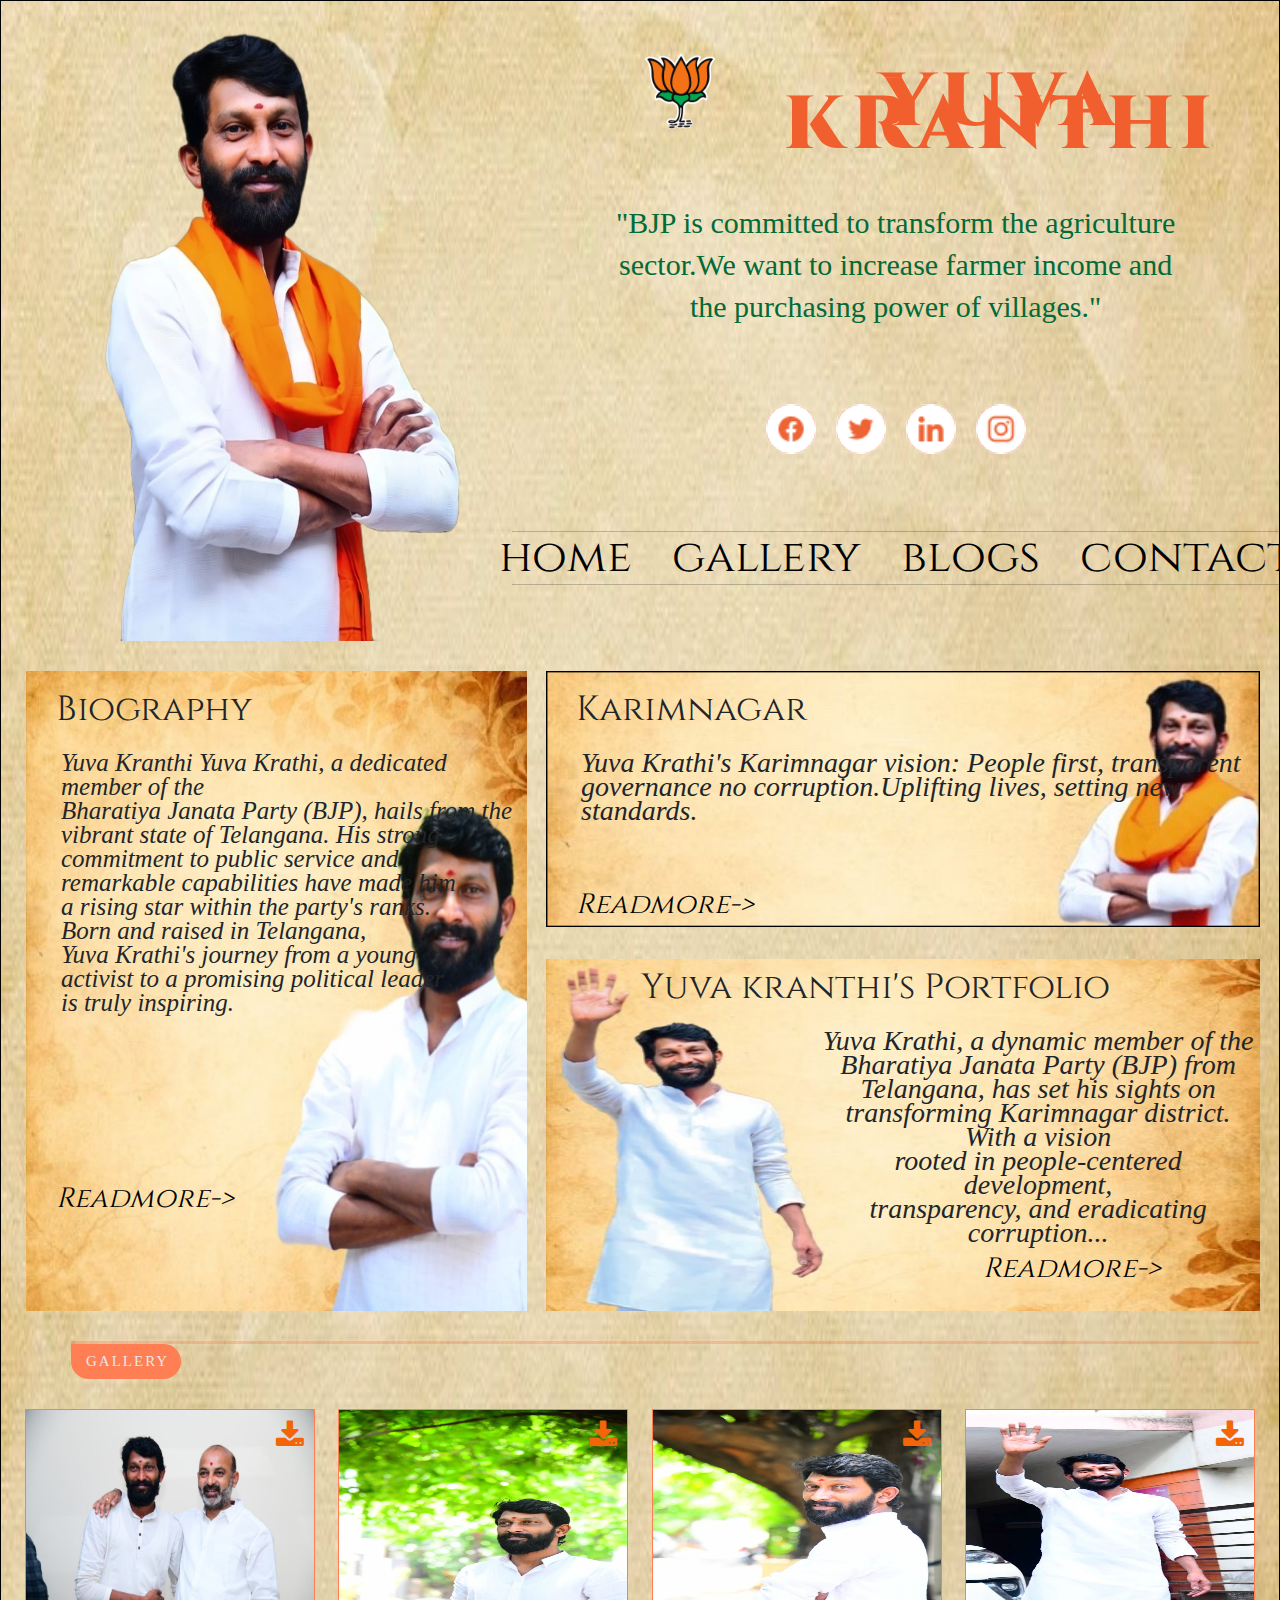
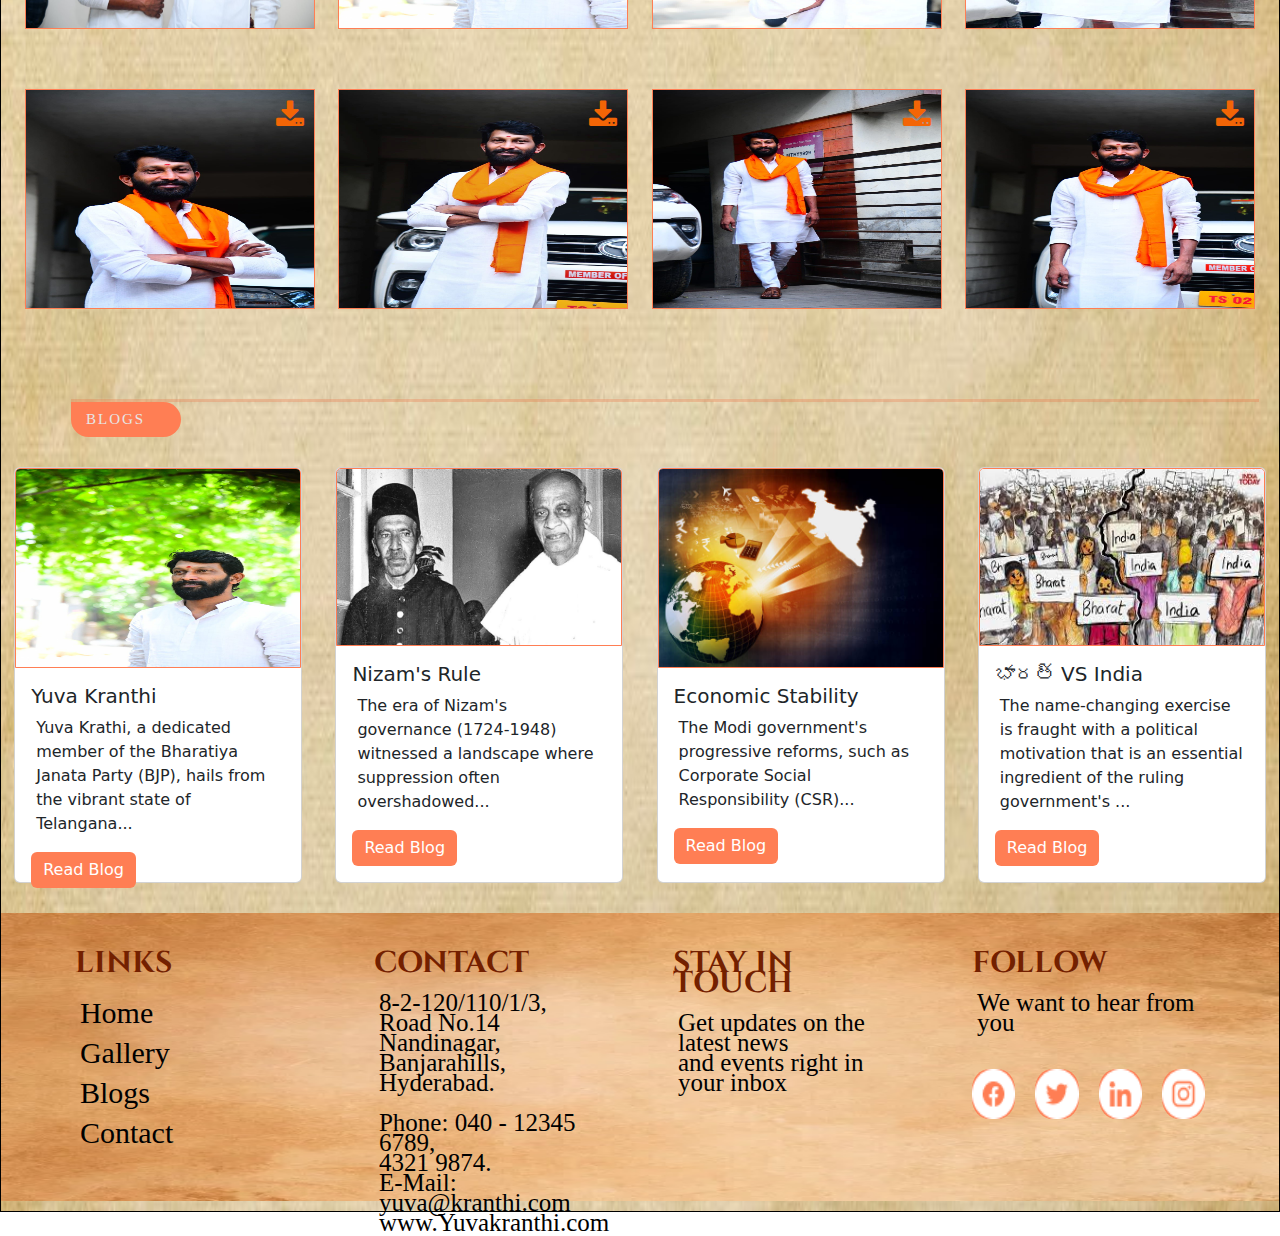
<file: index.html>
<!DOCTYPE html>
<html lang="en">
<head>
    <meta charset="UTF-8">
    <meta name="viewport" content="width=device-width, initial-scale=1.0">
    <title>YUVA KRANTHI</title>
    <link rel="stylesheet" href="./style.css">
    <!-- google fonts -->
    <link rel="preconnect" href="https://fonts.googleapis.com">
    <link rel="preconnect" href="https://fonts.gstatic.com" crossorigin>
    <link href="https://fonts.googleapis.com/css2?family=Cinzel&display=swap" rel="stylesheet">
    <link rel="preconnect" href="https://fonts.googleapis.com">
    <link rel="preconnect" href="https://fonts.gstatic.com" crossorigin>
    <link href="https://fonts.googleapis.com/css2?family=Cinzel&display=swap" rel="stylesheet">
    <!-- bootstrap cdn -->
   <link rel="stylesheet" href="https://cdn.jsdelivr.net/npm/bootstrap@5.3.1/dist/css/bootstrap.min.css">
    <script src="https://cdn.jsdelivr.net/npm/@popperjs/core@2.11.8/dist/umd/popper.min.js" integrity="sha384-I7E8VVD/ismYTF4hNIPjVp/Zjvgyol6VFvRkX/vR+Vc4jQkC+hVqc2pM8ODewa9r" crossorigin="anonymous"></script>
    <script src="https://cdn.jsdelivr.net/npm/bootstrap@5.3.1/dist/js/bootstrap.min.js" integrity="sha384-Rx+T1VzGupg4BHQYs2gCW9It+akI2MM/mndMCy36UVfodzcJcF0GGLxZIzObiEfa" crossorigin="anonymous"></script>
   <!-- font awesome -->
   <link rel="stylesheet" href="https://cdnjs.cloudflare.com/ajax/libs/font-awesome/4.7.0/css/font-awesome.min.css">
   <!-- head icon -->
   <link rel = "icon" href = "./images/BJP-logo 1.png"  type = "image/x-icon">
</head>
<body>
<div class="home">
        <div class="home-main-head">
            <div class="main-sub-head-1">
                  <img src="./images/bigraphy-side-image.png" alt="home-image">
            </div>
            <div class="main-sub-head-2">
                    <div class="header-main-home">
                        <a href="./index.html"><img class="bjp-logo-home" src="./images/BJP-logo 1.png"></a>
                        <p>YUVA KRANTHI</p> 
                    </div>
                    <p class="bjp-main-quote">"BJP is committed to transform the agriculture<br> sector.We want to increase farmer income and<br> the purchasing power of villages."</p>
               
                    <div class="home-header-socialmedialinks">
                        <a href="https://www.facebook.com/YuvaKranthiBJP?mibextid=ZbWKwL"><img src="./images/facebook-logo.png" alt="facebook"></a>
                        <a href="https://x.com/yuvakraanthi?t=T9RgY_i1-kFITys7c2lNzg&s=08"><img src="./images/twitter-logo.png" alt="twitter"></a>
                        <a href=""><img src="./images/linkedinlogo.png" alt="Linkedin"></a>
                        <a href="https://instagram.com/yuva_kranthi?igshid=MWZjMTM2ODFkZg=="><img src="./images/instgram-logo.png" alt="instagram"></a>
                        
                    </div>
                    <div class="home-links">
                        <hr>
                        <div class="home-links-con">
                            <a href="./index.html">home</a>
                            <!-- <a href="./Biography.html">Biography</a> -->
                            <a href="./gallery.html">gallery</a>
                            <a href="./blogs.html">blogs</a>
                            <!-- <a href="./karimnagar.html">karimnagar</a> -->
                            <!-- <a href="./portifolio.html">portifolio</a> -->
                            <a href="./contact.html">contact</a>
                        </div>
                        <hr>
                    </div>
                   
            </div>
        </div>
        <div class="side-pages">
            <div class="side-page-1">
                
                   <img src="./images/Home-biography-bg.png" alt="home-biography">
                   <h3>Biography</h3>
                   <p class="side-image-page-1">Yuva Kranthi Yuva Krathi, a dedicated member of the<br> Bharatiya Janata Party (BJP), hails from the<br> vibrant state of Telangana. His strong<br> commitment to public service and <br>remarkable capabilities have made him<br>
                    a rising star within the party's ranks.<br>
                    Born and raised in Telangana,<br>
                    Yuva Krathi's journey from a young <br>
                   activist to a promising political leader <br>
                   is truly inspiring.</p>
                   <a href="./Biography.html">Readmore-></a>
            </div>
            <div class="side-page-2">
                <div class="side-page-2-1">
                    <img src="./images/Home-Karimnagar-bg.png">
                    <h3>Karimnagar</h3>
                    <p>Yuva Krathi's Karimnagar vision: People first, transparent <br>governance no corruption.Uplifting lives, setting new standards.</p>
                    <a href="./karimnagar.html">Readmore-></a>
                </div>
                <div class="side-page-2-2">
                     <img src="./images/home-portfolio-bg.png">
                     <h3>Yuva kranthi's Portfolio</h3>
                    <p>Yuva Krathi, a dynamic member of the Bharatiya Janata Party (BJP) from Telangana, has set his sights on transforming Karimnagar district. With a vision <br>rooted in people-centered development, <br>transparency, and eradicating corruption...</p>
                    <a href="./portifolio.html">Readmore-></a>
                </div>
            </div>
        </div>
        <hr class="hrline">
        <div class="box">
         <p class="box-content">GALLERY</p>
        </div>
<div class="gallery-imgs">
    
    <div class="gallery-sub-imgs">
        <img src="./images/new-gallery-1.jpeg" alt="gallery-pics">
        <a href="./images/new-gallery-1.jpeg" download>
          <i class="fa fa-download" style="font-size:30px ; color: #f36506;"></i>
          </a>
    </div>
    <div class="gallery-sub-imgs">
        <img src="./images/new-gallery-2.jpeg" alt="gallery-pics">
        <a href="./images/new-gallery-2.jpeg" download>
          <i class="fa fa-download" style="font-size:30px ; color: #f36506;"></i>
          </a>
    </div>
    <div class="gallery-sub-imgs">
        <img src="./images/new-gallery-3.jpeg" alt="gallery-pics">
        <a href="./images/new-gallery-3.jpeg" download>
          <i class="fa fa-download" style="font-size:30px ; color: #f36506;"></i>
          </a>
    </div>
    <div class="gallery-sub-imgs">
        <img src="./images/new-gallery-4.jpeg" alt="gallery-pics">
        <a href="./images/new-gallery-4.jpeg" download>
          <i class="fa fa-download" style="font-size:30px ; color: #f36506;"></i>
          </a>
    </div>
    <div class="gallery-sub-imgs">
        <img src="./images/new-gallery-5.jpeg" alt="gallery-pics">
        <a href="./images/new-gallery-5.jpeg" download>
          <i class="fa fa-download" style="font-size:30px ; color: #f36506;"></i>
          </a>
    </div>
    <div class="gallery-sub-imgs">
        <img src="./images/new-gallery-6.jpeg" alt="gallery-pics">
        <a href="./images/new-gallery-6.jpeg" download>
          <i class="fa fa-download" style="font-size:30px ; color: #f36506;"></i>
          </a>
    </div>
    <div class="gallery-sub-imgs">
        <img src="./images/new-gallery-7.jpeg" alt="gallery-pics">
        <a href="./images/new-gallery-7.jpeg" download>
          <i class="fa fa-download" style="font-size:30px ; color: #f36506;"></i>
          </a>
    </div>
    <div class="gallery-sub-imgs">
        <img src="./images/new-gallery-8.jpeg" alt="gallery-pics" width="100%" height="100%">
        <a href="./images/new-gallery-8.jpeg" download>
          <i class="fa fa-download" style="font-size:30px ; color: #f36506;"></i>
          </a>
    </div>
</div>
        <!-- blogs -->
        <hr class="hrline">
        <div class="box">
         <p class="box-content">BLOGS</p>
        </div>
      <div class="home-blogs">
          <div class="card" style="width: 18rem; height: 26rem;">
            <img class="card-img-top" src="./images/new-gallery-2.jpeg" alt="Yuva kranthi ">
            <div class="card-body">
              <h5 class="card-title">Yuva Kranthi</h5>
              <p class="card-text">Yuva Krathi, a dedicated member of the Bharatiya Janata Party (BJP), hails from the vibrant state of Telangana...</p>
              <a href="./Biography.html" class="btn btn-primary" style="background-color: #FF7E54; border: none;">Read Blog</a>
            </div>
          </div>
          <!-- blog2 -->
          <div class="card" style="width: 18rem; height: 26rem;">
            <img class="card-img-top" src="./images/nizam's-rule.jpg" alt="Yuva kranthi ">
            <div class="card-body">
              <h5 class="card-title">Nizam's Rule</h5>
              <p class="card-text">The era of Nizam's governance (1724-1948) witnessed a landscape where suppression often overshadowed...</p>
              <a href="./nizamrule.html" class="btn btn-primary" style="background-color: #FF7E54; border: none;">Read Blog</a>
            </div>
          </div>
          <!-- blog-3 -->
          <div class="card" style="width: 18rem; height: 26rem;">
            <img class="card-img-top" src="./images/economy-3.jpg" alt="Yuva kranthi ">
            <div class="card-body">
              <h5 class="card-title"> Economic Stability</h5>
              <p class="card-text">The Modi government's progressive reforms, such as Corporate Social Responsibility (CSR)...</p>
              <a href="./economy.html" class="btn btn-primary" style="background-color: #FF7E54; border: none;">Read Blog</a>
            </div>
          </div>
          <!-- blog-4 -->
          <div class="card" style="width: 18rem; height: 26rem;">
            <img class="card-img-top" src="./images/bhatath-vs-india.jpg" alt="Yuva kranthi ">
            <div class="card-body">
              <h5 class="card-title">భారత్ VS India</h5>
              <p class="card-text">The name-changing exercise is fraught with a political motivation that is an essential ingredient of the ruling government's ...</p>
              <a href="./india-bharat.html" class="btn btn-primary" style="background-color: #FF7E54; border: none;">Read Blog</a>
            </div>
          </div>
      </div>
</div>
     <div class="footer">
         <div class="footer-main">
             <div class="footer-sub">
                 <h4>LINKS</h4>
                 <P class="footer-sub-1">
                    <a href="./index.html">Home</a>
                    <a href="./gallery.html">Gallery</a>
                    <a href="./blogs.html">Blogs</a>
                    <a href="./contact.html">Contact</a>
                 </P>
             </div>
             <div class="footer-sub">
                <h4>CONTACT</h4>
                <p>
                    8-2-120/110/1/3, Road No.14
                    Nandinagar, Banjarahills,
                    Hyderabad.
                    <br>
                    <br>
                    Phone: 040 - 12345 6789,<br> 4321 9874.<br>
                    E-Mail: yuva@kranthi.com<br>
                    www.Yuvakranthi.com

                </p>
             </div>
             <div class="footer-sub">
                <h4>STAY IN TOUCH</h4>
                <p>
                    Get updates on the latest news <br>and
                    events right in your inbox
                </p>
             </div>
             <div class="footer-sub">
                <h4>FOLLOW</h4>
                <p>We want to hear from you</p>
                <div class="footer-links">
                    <a href="https://www.facebook.com/YuvaKranthiBJP?mibextid=ZbWKwL"><img src="./images/facebook-logo.png" alt="facebook"></a>
                    <a href="https://x.com/yuvakraanthi?t=T9RgY_i1-kFITys7c2lNzg&s=08"><img src="./images/twitter-logo.png" alt="twitter"></a>
                    <a href="https://youtube.com/@yuvakranthi2234?si=_4qGgSmSfcS4WWsf"><img src="./images/linkedinlogo.png" alt="Linkedin"></a>
                    <a href="https://instagram.com/yuva_kranthi?igshid=MWZjMTM2ODFkZg=="><img src="./images/instgram-logo.png" alt="instagram"></a>
                    
                </div>
             </div>
         </div>
     </div>
  <script>
    document.addEventListener("DOMContentLoaded", function () {
    setTimeout(function () {
        var preloader = document.querySelector(".preloader");
        var content = document.querySelector(".content");

        preloader.style.display = "none";
        content.style.display = "block";
    }, 3000); // 3000 milliseconds (3 seconds) timeout
});
  </script>
</body>
</html>
</file>
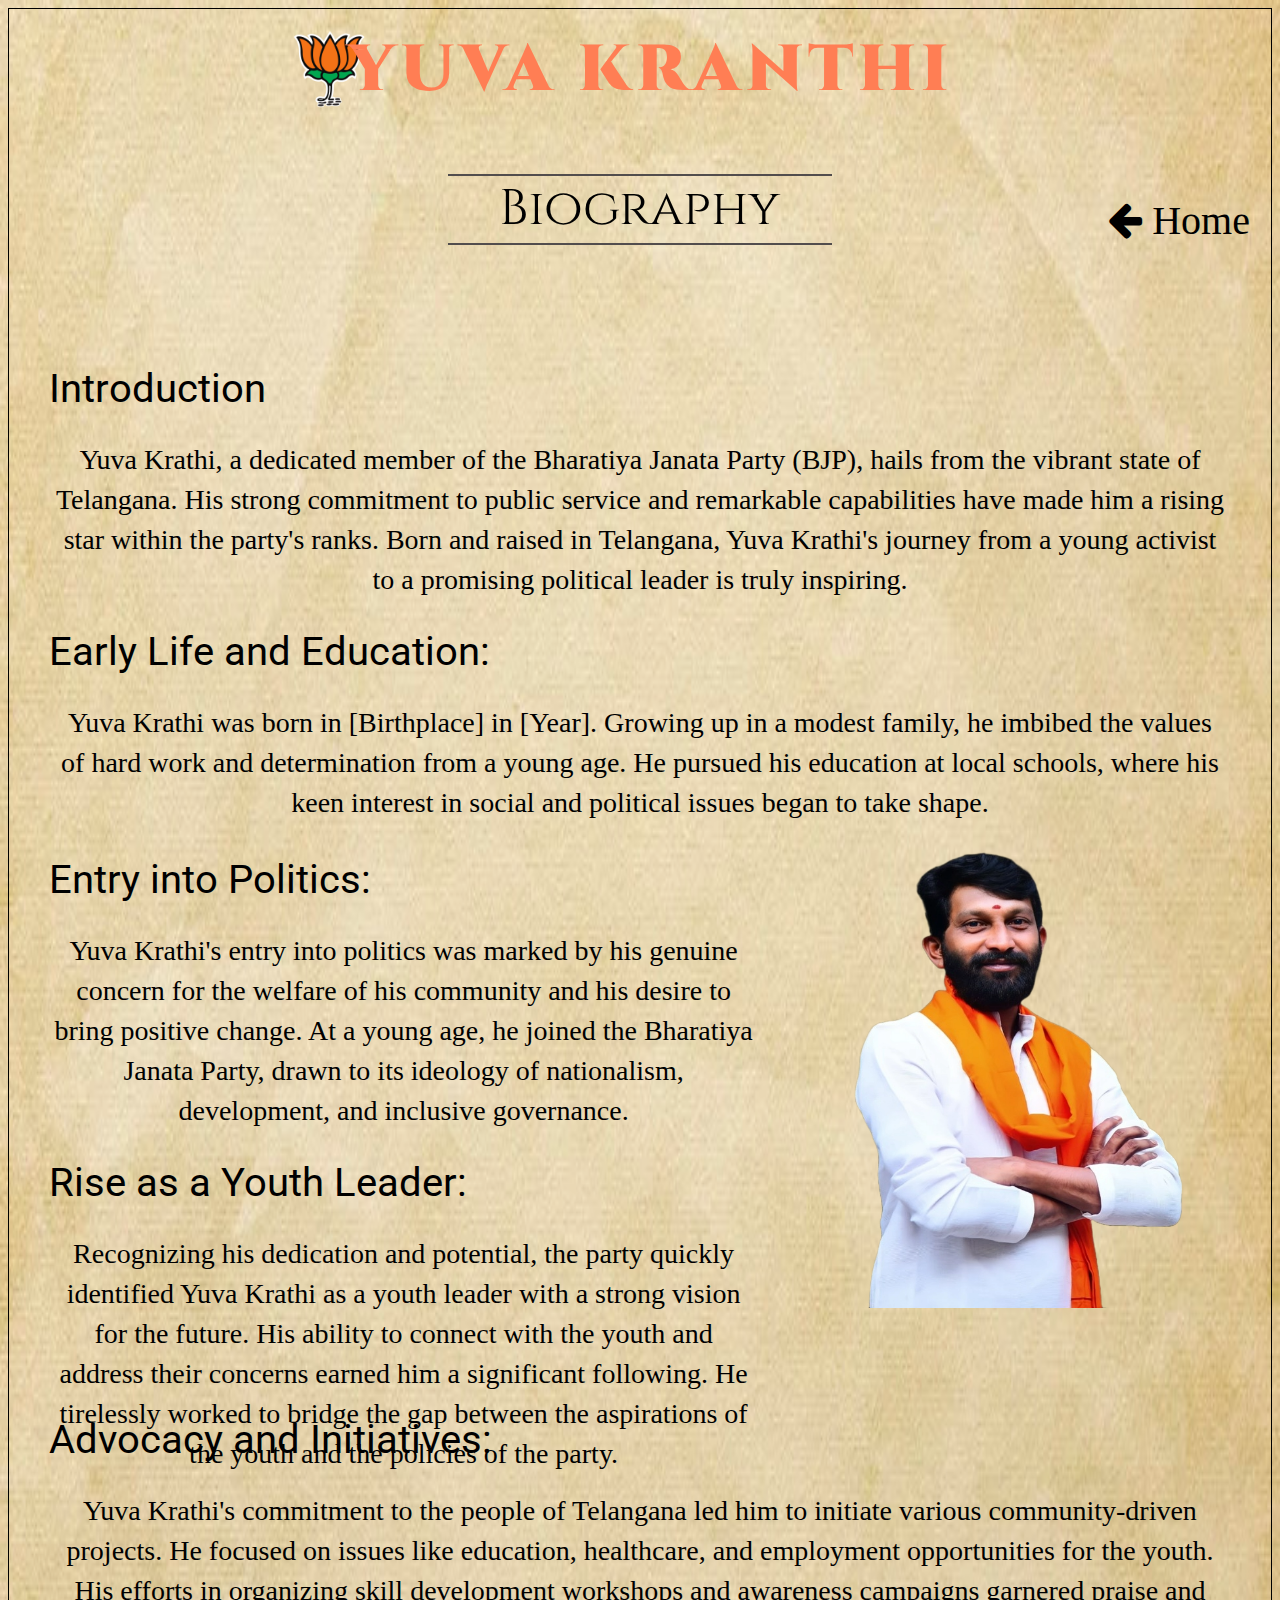
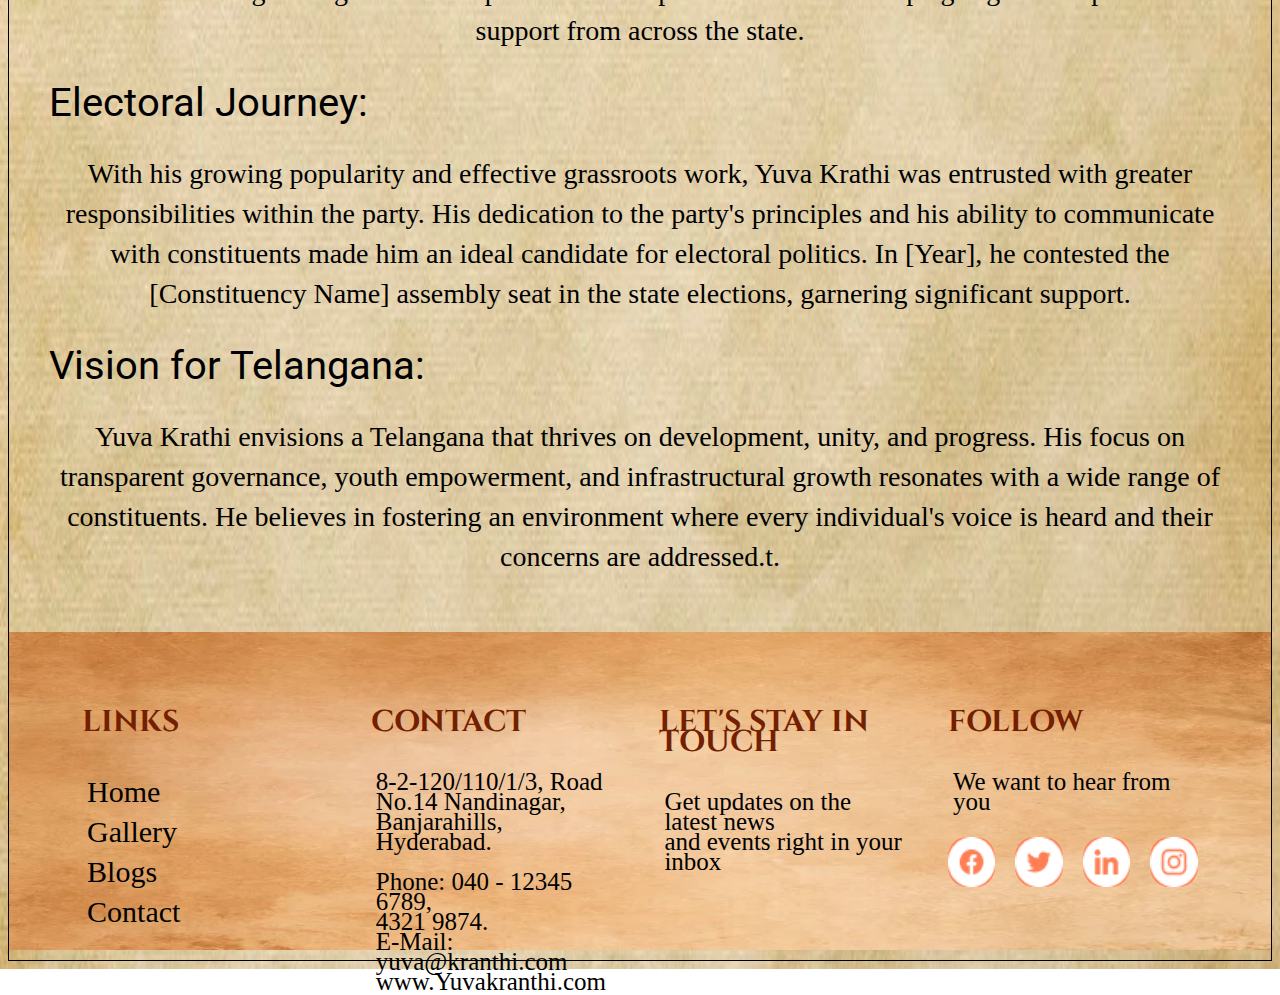
<file: Biography.html>
<!DOCTYPE html>
<html lang="en">
<head>
    <meta charset="UTF-8">
    <meta name="viewport" content="width=device-width, initial-scale=1.0">
    <title>YUVA KRANTHI</title>
    <link rel="stylesheet" href="./style.css">
    <!-- google fonts -->
    <link rel="preconnect" href="https://fonts.googleapis.com">
    <link rel="preconnect" href="https://fonts.gstatic.com" crossorigin>
    <link href="https://fonts.googleapis.com/css2?family=Cinzel&display=swap" rel="stylesheet">

    <link rel="preconnect" href="https://fonts.googleapis.com">
    <link rel="preconnect" href="https://fonts.gstatic.com" crossorigin>
    <link href="https://fonts.googleapis.com/css2?family=Roboto&display=swap" rel="stylesheet">
       <!-- google awesome -->
       <link rel="stylesheet" href="https://cdnjs.cloudflare.com/ajax/libs/font-awesome/4.7.0/css/font-awesome.min.css">
</head>
<body>
    <div class="header">
        <div class="header-main">
            <a href="./index.html"><img class="bjp-logo" src="./images/BJP-logo 1.png"></a>
            <p>YUVA KRANTHI</p> 
        </div>
        <div class="page-header-mian">
             <hr>
             <p class="page-header-mian-content">Biography</p>
             <hr>
        </div>
        
     
    </div>
    <a class="back-button" href="./index.html">
        <i class="fa fa-arrow-left" style="font-size:40px ; color: black;"> Home</i>
      </a>

     <div class="biography">
        <h3 class="biography-head">Introduction </h3>
        <p class="biography-content">Yuva Krathi, a dedicated member of the Bharatiya Janata Party (BJP), hails from the vibrant state of Telangana. His strong commitment to public service and remarkable capabilities have made him a rising star within the party's ranks. Born and raised in Telangana, Yuva Krathi's journey from a young activist to a promising political leader is truly inspiring.</p>
        <h3 class="biography-head">Early Life and Education:</h3>
        <p class="biography-content">Yuva Krathi was born in [Birthplace] in [Year]. Growing up in a modest family, he imbibed the values of hard work and determination from a young age. He pursued his education at local schools, where his keen interest in social and political issues began to take shape.
        </p>
        <div class="biography-img-con">
            <div class="biography-img-content">
                 <h3 class="biography-head">Entry into Politics:</h3>
                 <p class="biography-content">Yuva Krathi's entry into politics was marked by his genuine concern for the welfare of his community and his desire to bring positive change. At a young age, he joined the Bharatiya Janata Party, drawn to its ideology of nationalism, development, and inclusive governance.</p>
                 <h3 class="biography-head">Rise as a Youth Leader:</h3>
                 <p class="biography-content">Recognizing his dedication and potential, the party quickly identified Yuva Krathi as a youth leader with a strong vision for the future. His ability to connect with the youth and address their concerns earned him a significant following. He tirelessly worked to bridge the gap between the aspirations of the youth and the policies of the party. </p>
            </div>
            <div class="blogs-img-image">
                   <img src="./images/bigraphy-side-image.png" alt="biography-image">
            </div>
        </div>
        <h3  class="biography-head">Advocacy and Initiatives:</h3>
        <p class="biography-content">Yuva Krathi's commitment to the people of Telangana led him to initiate various community-driven projects. He focused on issues like education, healthcare, and employment opportunities for the youth. His efforts in organizing skill development workshops and awareness campaigns garnered praise and support from across the state.</p>
        
        <h3  class="biography-head">Electoral Journey:</h3>
        <p class="biography-content">With his growing popularity and effective grassroots work, Yuva Krathi was entrusted with greater responsibilities within the party. His dedication to the party's principles and his ability to communicate with constituents made him an ideal candidate for electoral politics. In [Year], he contested the [Constituency Name] assembly seat in the state elections, garnering significant support. </p>
        <h3  class="biography-head">Vision for Telangana:</h3>
        <p class="biography-content">Yuva Krathi envisions a Telangana that thrives on development, unity, and progress. His focus on transparent governance, youth empowerment, and infrastructural growth resonates with a wide range of constituents. He believes in fostering an environment where every individual's voice is heard and their concerns are addressed.t.</p>

     </div>

     <div class="footer">
        <div class="footer-main">
            <div class="footer-sub">
                <h4>LINKS</h4>
                <P class="footer-sub-1">
                   <a href="./index.html">Home</a>
                   <a href="./gallery.html">Gallery</a>
                   <a href="./blogs.html">Blogs</a>
                   <a href="./contact.html">Contact</a>
                </P>
            </div>
            <div class="footer-sub">
               <h4>CONTACT</h4>
               <p>
                   8-2-120/110/1/3, Road No.14
                   Nandinagar, Banjarahills,
                   Hyderabad.
                   <br>
                   <br>
                   Phone: 040 - 12345 6789,<br> 4321 9874.<br>
                   E-Mail: yuva@kranthi.com<br>
                   www.Yuvakranthi.com

               </p>
            </div>
            <div class="footer-sub">
               <h4>LET'S STAY IN TOUCH</h4>
               <p>
                   Get updates on the latest news <br>and
                   events right in your inbox
               </p>
            </div>
            <div class="footer-sub">
               <h4>FOLLOW</h4>
               <p>We want to hear from you</p>
               <div class="footer-links">
                   <a href="https://www.facebook.com/YuvaKranthiBJP?mibextid=ZbWKwL"><img src="./images/facebook-logo.png" alt="facebook"></a>
                   <a href="https://x.com/yuvakraanthi?t=T9RgY_i1-kFITys7c2lNzg&s=08"><img src="./images/twitter-logo.png" alt="twitter"></a>
                   <a href="https://youtube.com/@yuvakranthi2234?si=_4qGgSmSfcS4WWsf"><img src="./images/linkedinlogo.png" alt="Linkedin"></a>
                   <a href="https://instagram.com/yuva_kranthi?igshid=MWZjMTM2ODFkZg=="><img src="./images/instgram-logo.png" alt="instagram"></a>
                   
               </div>
            </div>
        </div>
    </div>
</body>
</html>
</file>
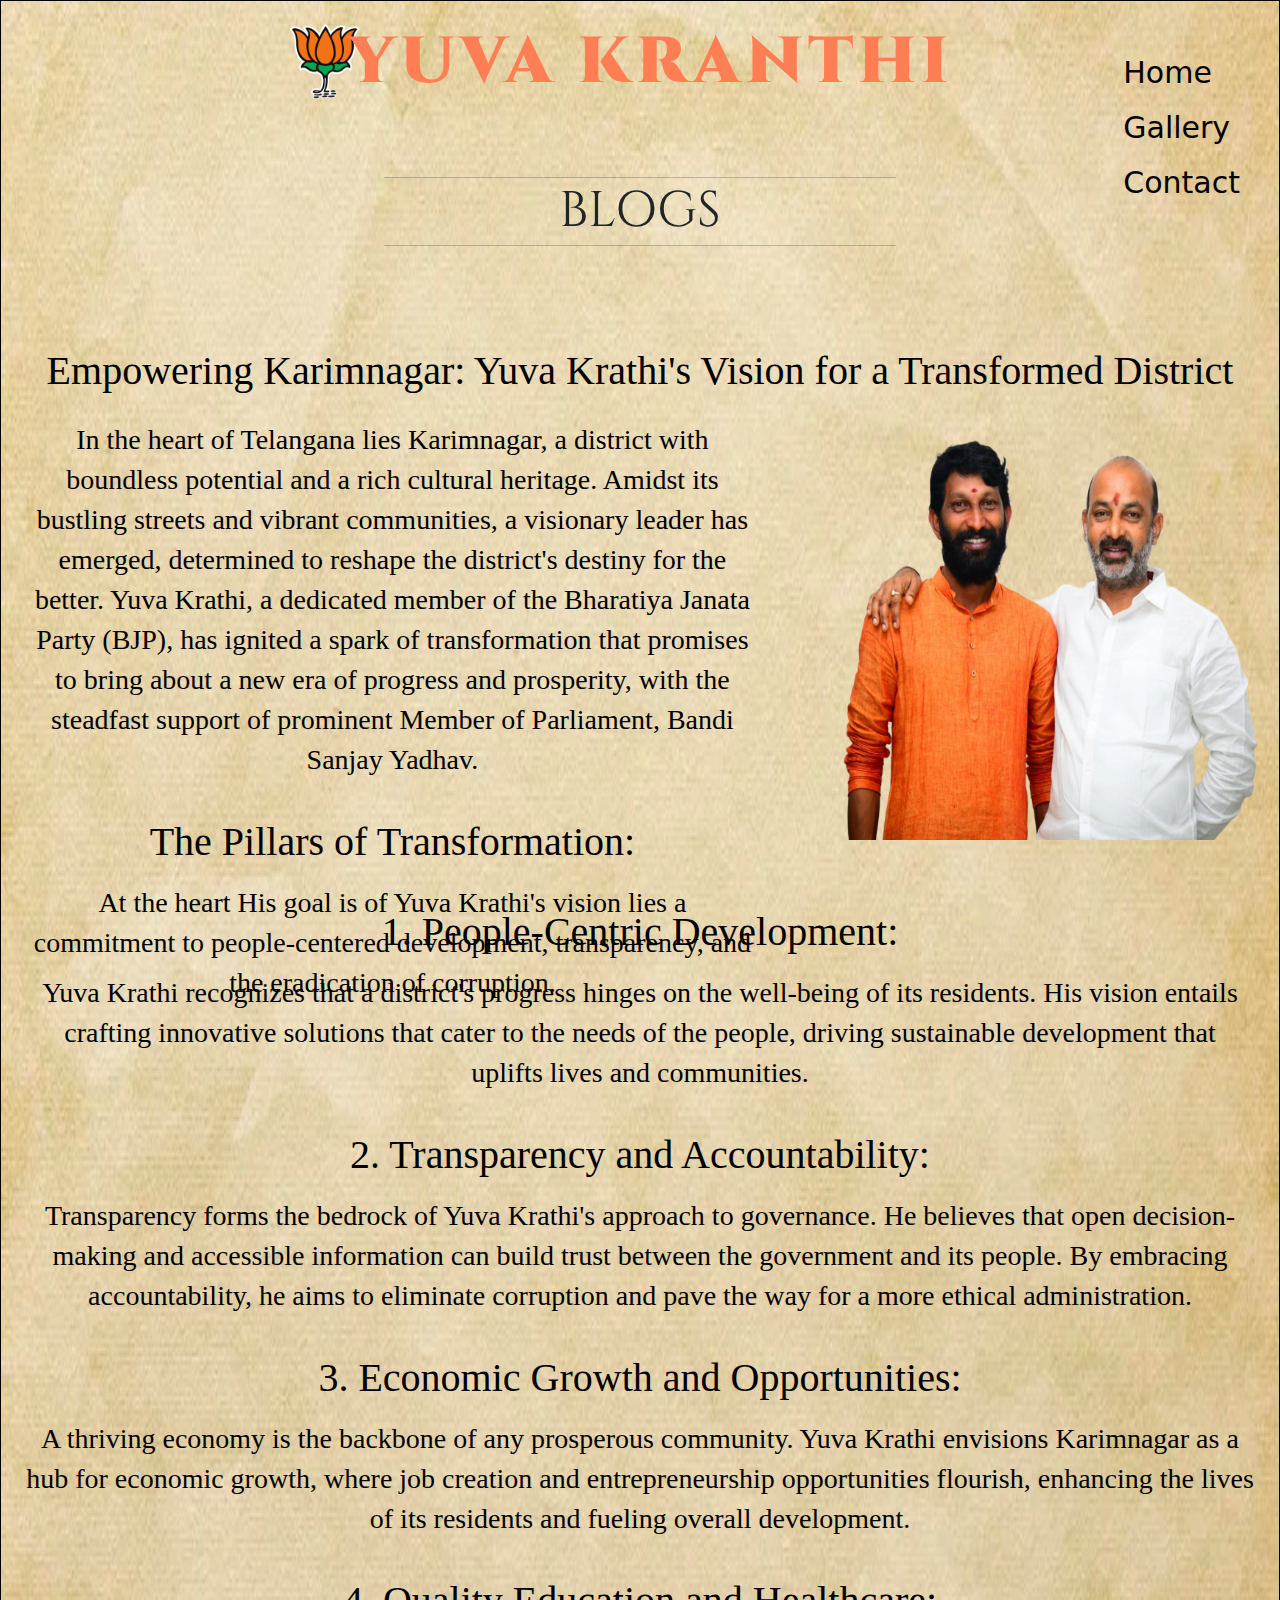
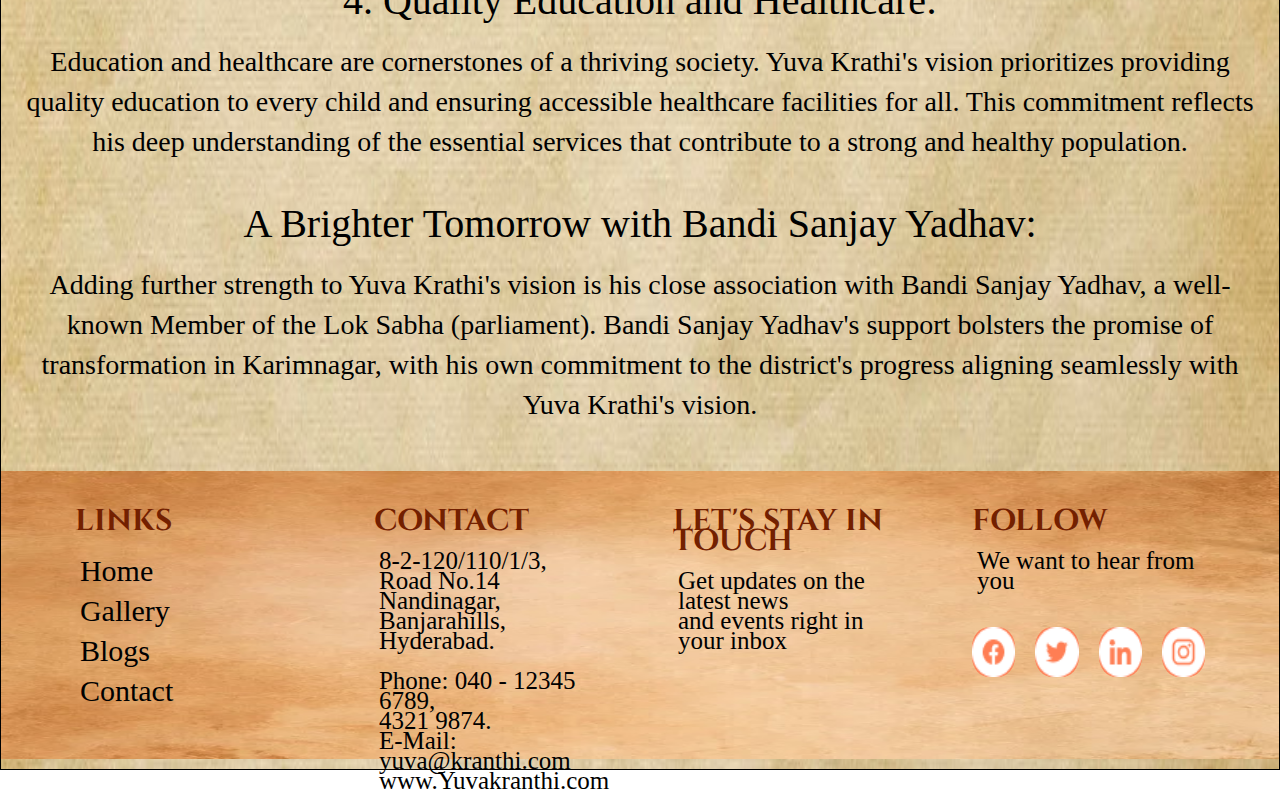
<file: blogs.html>
<!DOCTYPE html>
<html lang="en">
<head>
    <meta charset="UTF-8">
    <meta name="viewport" content="width=device-width, initial-scale=1.0">
    <title>YUVA KRANTHI</title>
    <link rel="stylesheet" href="./style.css">
    <!-- google fonts -->
    <link rel="preconnect" href="https://fonts.googleapis.com">
    <link rel="preconnect" href="https://fonts.gstatic.com" crossorigin>
    <link href="https://fonts.googleapis.com/css2?family=Cinzel&display=swap" rel="stylesheet">
    <!-- bootstrap -->
    <link rel="stylesheet" href="https://cdn.jsdelivr.net/npm/bootstrap@5.3.1/dist/css/bootstrap.min.css">
    <script src="https://cdn.jsdelivr.net/npm/@popperjs/core@2.11.8/dist/umd/popper.min.js" integrity="sha384-I7E8VVD/ismYTF4hNIPjVp/Zjvgyol6VFvRkX/vR+Vc4jQkC+hVqc2pM8ODewa9r" crossorigin="anonymous"></script>
    <script src="https://cdn.jsdelivr.net/npm/bootstrap@5.3.1/dist/js/bootstrap.min.js" integrity="sha384-Rx+T1VzGupg4BHQYs2gCW9It+akI2MM/mndMCy36UVfodzcJcF0GGLxZIzObiEfa" crossorigin="anonymous"></script>
    <!-- head icon -->
   <link rel = "icon" href = "./images/Aboutlogo.jpg"  type = "image/x-icon" style="background-color: #FF7E54; border-radius: 50%;">
</head>
<body>
    <div class="header">
        <div class="header-main">
            <a href="./index.html"><img class="bjp-logo" src="./images/BJP-logo 1.png"></a>
            <p>YUVA KRANTHI</p> 
        </div>
        <div class="page-header-mian">
             <hr>
             <p class="page-header-mian-content">BLOGS</p>
             <hr>
        </div>
        
     
    </div>
    <div class="nav-bar">
        <a href="./index.html">Home</a>
        <a href="./gallery.html">Gallery</a>
        <a href="./contact.html">Contact</a>

    </div>
     <div class="blogs">
        <h3 class="blogs-head">Empowering Karimnagar: Yuva Krathi's Vision for a Transformed District</h3>
        <div class="blogs-img-con">
            <div class="blogs-img-content">
                    <p class="blogs-content">In the heart of Telangana lies Karimnagar, a district with boundless potential and a rich cultural heritage. Amidst its bustling streets and vibrant communities, a visionary leader has emerged, determined to reshape the district's destiny for the better. Yuva Krathi, a dedicated member of the Bharatiya Janata Party (BJP), has ignited a spark of transformation that promises to bring about a new era of progress and prosperity, with the steadfast support of prominent Member of Parliament, Bandi Sanjay Yadhav.</p>
                    <h3 class="blogs-head">The Pillars of Transformation:</h3>
                    <p class="blogs-content">At the heart His goal is of Yuva Krathi's vision lies a commitment to people-centered development, transparency, and the eradication of corruption. </p>
                </div>
            <div class="blogs-img-image">
               <img  src="./images/bandisanjay-yuvakranthia-blogs.png" alt="blogs-image">
            </div>
        </div>
            <!-- <h3 class="blogs-head">The Pillars of Transformation:</h3>
            <p class="blogs-content">At the heart of Yuva Krathi's vision lies a commitment to people-centered development, transparency, and the eradication of corruption. His goal is not only to meet the high expectations of the people but to exceed them, setting a new benchmark for effective and accountable governance. </p> -->
            <h3 class="blogs-head">1. People-Centric Development:</h3>
            <p class="blogs-content">Yuva Krathi recognizes that a district's progress hinges on the well-being of its residents. His vision entails crafting innovative solutions that cater to the needs of the people, driving sustainable development that uplifts lives and communities.</p>
            <h3 class="blogs-head">2. Transparency and Accountability: </h3>
            <p class="blogs-content">Transparency forms the bedrock of Yuva Krathi's approach to governance. He believes that open decision-making and accessible information can build trust between the government and its people. By embracing accountability, he aims to eliminate corruption and pave the way for a more ethical administration.</p>
            <h3 class="blogs-head">3. Economic Growth and Opportunities:</h3>
            <p class="blogs-content">A thriving economy is the backbone of any prosperous community. Yuva Krathi envisions Karimnagar as a hub for economic growth, where job creation and entrepreneurship opportunities flourish, enhancing the lives of its residents and fueling overall development.</p>
            <h3 class="blogs-head">4. Quality Education and Healthcare:</h3>
            <p class="blogs-content">Education and healthcare are cornerstones of a thriving society. Yuva Krathi's vision prioritizes providing quality education to every child and ensuring accessible healthcare facilities for all. This commitment reflects his deep understanding of the essential services that contribute to a strong and healthy population. </p>
            <h3 class="blogs-head">A Brighter Tomorrow with Bandi Sanjay Yadhav: </h3>
            <p class="blogs-content">Adding further strength to Yuva Krathi's vision is his close association with Bandi Sanjay Yadhav, a well-known Member of the Lok Sabha (parliament). Bandi Sanjay Yadhav's support bolsters the promise of transformation in Karimnagar, with his own commitment to the district's progress aligning seamlessly with Yuva Krathi's vision.</p>
        

     </div>
     <div class="footer">
        <div class="footer-main">
            <div class="footer-sub">
                <h4>LINKS</h4>
                <P class="footer-sub-1">
                   <a href="./index.html">Home</a>
                   <a href="./gallery.html">Gallery</a>
                   <a href="./blogs.html">Blogs</a>
                   <a href="./contact.html">Contact</a>
                </P>
            </div>
            <div class="footer-sub">
               <h4>CONTACT</h4>
               <p>
                   8-2-120/110/1/3, Road No.14
                   Nandinagar, Banjarahills,
                   Hyderabad.
                   <br>
                   <br>
                   Phone: 040 - 12345 6789,<br> 4321 9874.<br>
                   E-Mail: yuva@kranthi.com<br>
                   www.Yuvakranthi.com

               </p>
            </div>
            <div class="footer-sub">
               <h4>LET'S STAY IN TOUCH</h4>
               <p>
                   Get updates on the latest news <br>and
                   events right in your inbox
               </p>
            </div>
            <div class="footer-sub">
               <h4>FOLLOW</h4>
               <p>We want to hear from you</p>
               <div class="footer-links">
                   <a href="https://www.facebook.com/YuvaKranthiBJP?mibextid=ZbWKwL"><img src="./images/facebook-logo.png" alt="facebook"></a>
                   <a href="https://x.com/yuvakraanthi?t=T9RgY_i1-kFITys7c2lNzg&s=08"><img src="./images/twitter-logo.png" alt="twitter"></a>
                   <a href="https://youtube.com/@yuvakranthi2234?si=_4qGgSmSfcS4WWsf"><img src="./images/linkedinlogo.png" alt="Linkedin"></a>
                   <a href="https://instagram.com/yuva_kranthi?igshid=MWZjMTM2ODFkZg=="><img src="./images/instgram-logo.png" alt="instagram"></a>
                   
               </div>
            </div>
        </div>
    </div>
</body>
</html>
</file>
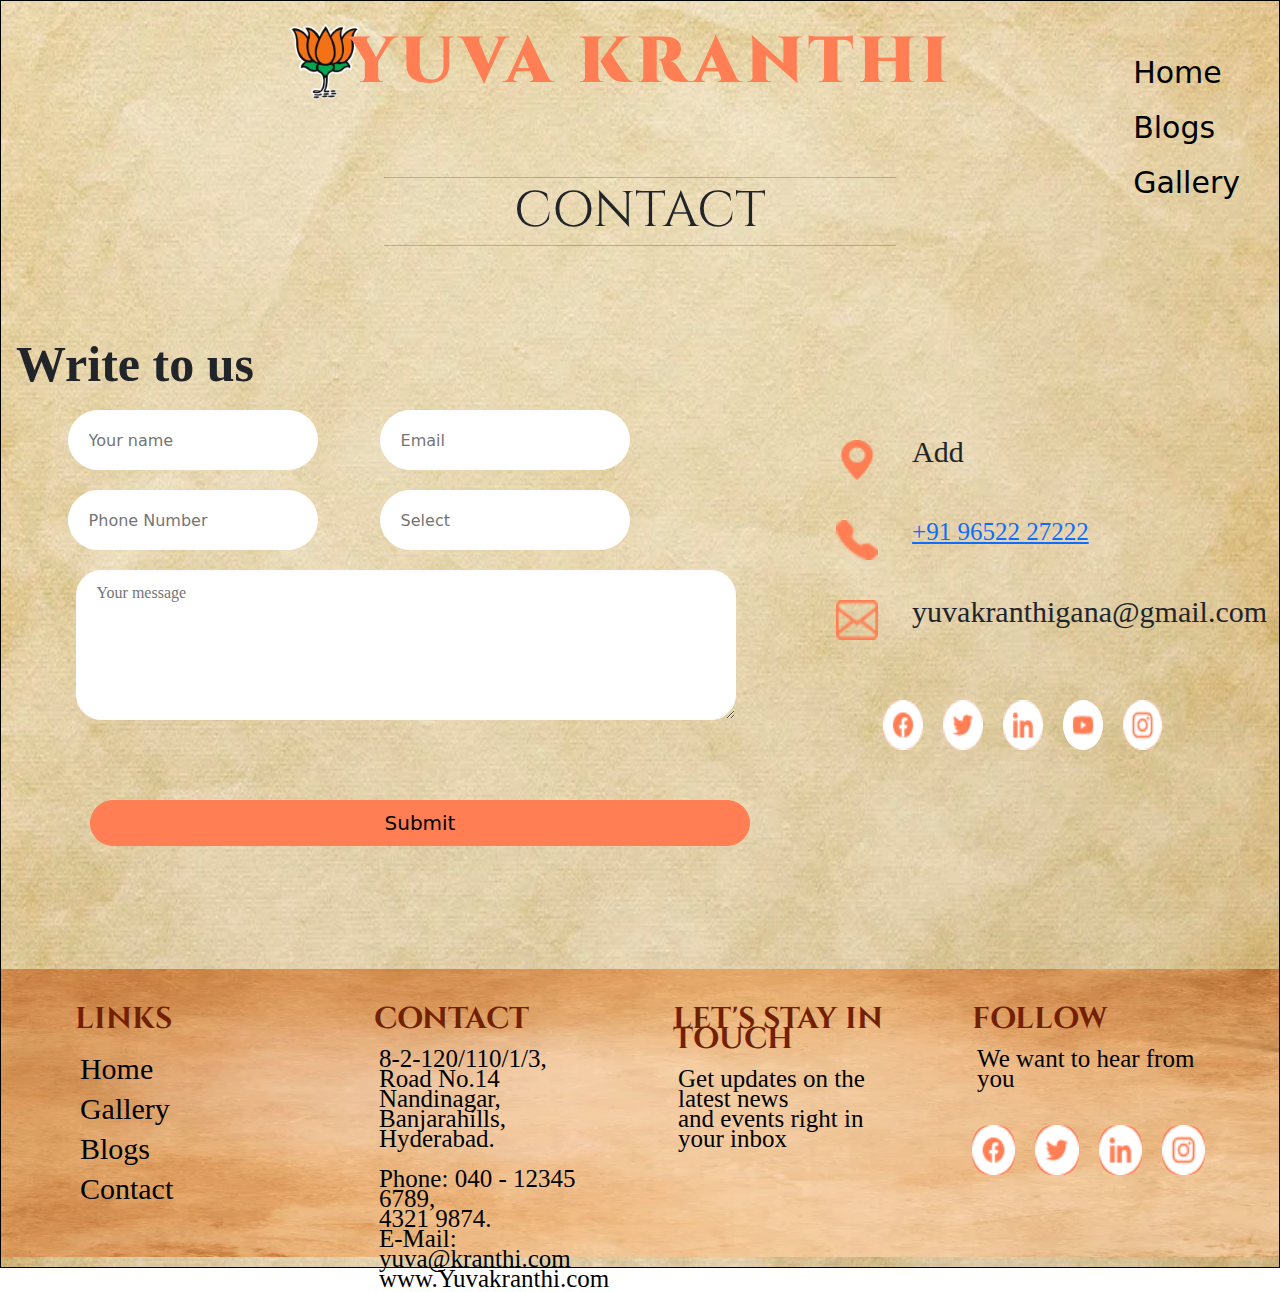
<file: contact.html>
<!DOCTYPE html>
<html lang="en">
<head>
    <meta charset="UTF-8">
    <meta name="viewport" content="width=device-width, initial-scale=1.0">
    <title>YUVA KRANTHI</title>
    <link rel="stylesheet" href="./style.css">
    <!-- google fonts -->
    <link rel="preconnect" href="https://fonts.googleapis.com">
    <link rel="preconnect" href="https://fonts.gstatic.com" crossorigin>
    <link href="https://fonts.googleapis.com/css2?family=Cinzel&display=swap" rel="stylesheet">
    <!-- google awesome -->
    <link rel="stylesheet" href="https://cdnjs.cloudflare.com/ajax/libs/font-awesome/4.7.0/css/font-awesome.min.css">
    <!-- bootstrap -->
    <link rel="stylesheet" href="https://cdn.jsdelivr.net/npm/bootstrap@5.3.1/dist/css/bootstrap.min.css">
    <script src="https://cdn.jsdelivr.net/npm/@popperjs/core@2.11.8/dist/umd/popper.min.js" integrity="sha384-I7E8VVD/ismYTF4hNIPjVp/Zjvgyol6VFvRkX/vR+Vc4jQkC+hVqc2pM8ODewa9r" crossorigin="anonymous"></script>
    <script src="https://cdn.jsdelivr.net/npm/bootstrap@5.3.1/dist/js/bootstrap.min.js" integrity="sha384-Rx+T1VzGupg4BHQYs2gCW9It+akI2MM/mndMCy36UVfodzcJcF0GGLxZIzObiEfa" crossorigin="anonymous"></script>
</head>
<body>
      <div class="header">
        <div class="header-main">
            <a href="./index.html"><img class="bjp-logo" src="./images/BJP-logo 1.png"></a>
            <p>YUVA KRANTHI</p> 
        </div>
        <div class="page-header-mian">
             <hr>
             <p class="page-header-mian-content">CONTACT</p>
             <hr>
        </div>
        
     
    </div>
    <div class="nav-bar">
        <a href="./index.html">Home</a>
        <a href="./blogs.html">Blogs</a>
        <a href="./gallery.html">Gallery</a>

    </div>
     
     <div class="contact-us">
        <!-- <div class="contact-us-1">
           <img src="./images/contactus-background.png"  alt="Contactus-background" width="100%" height="100%">
           <p class="contact-us-text">CONTACT US</p>

        </div> -->
        <div class="contact-us-2">
           <p>Write to us</p>
           <div class="information-main">
               <div class="information-main-1">
                   <div  class="information-sub">
                       <input type="text" name="name" class="info-details" placeholder="Your name"/>
                       <input type="email" name="email" class="info-details" placeholder="Email"/>
                       <input type="number" name="phonenumber" class="info-details" placeholder="Phone Number"/>
                       <input type="text" name="select" class="info-details" placeholder="Select"/>
                   </div>
                   <textarea  type="text" name="yourmessage" class="info-details-message" placeholder="Your message"></textarea>
                   <button type="submit" class="contact-submit">Submit</button>
               </div>
               <div class="information-main-2">
                    <div class="contact-address">
                        <img src="./images/location-logo.png" alt="contact-address" class="contact-logos">
                         <p>Add</p>
                    </div>
                    <div class="contact-mobile-number">
                       <img src="./images/telephone-logo.png" alt="contact-mobile-number" class="contact-logos">
                       <a href="tel:+91 9951111167">+91 96522 27222</a>
                    </div>
                    <div class="contact-email">
                       <img src="./images/email-logo.png" alt="contact-email" class="contact-logos">
                       <p>yuvakranthigana@gmail.com</p>
                    </div>
                    <div class="contact-socialmedia-links">
                       <a href="https://www.facebook.com/YuvaKranthiBJP?mibextid=ZbWKwL"><img src="./images/facebook-logo.png" alt="facebook"></a>
                       <a href="https://x.com/yuvakraanthi?t=T9RgY_i1-kFITys7c2lNzg&s=08"><img src="./images//twitter-logo.png" alt="twitter"></a>
                       <a href=""><img src="./images/linkedinlogo.png" alt="Linkedin"></a>
                       <a href="https://youtube.com/@yuvakranthi2234?si=_4qGgSmSfcS4WWsf"><img src="./images/youtube-logo.png" alt="youtube" style="background-color: white; border-radius: 100%;"></a>
                       <a href="https://instagram.com/yuva_kranthi?igshid=MWZjMTM2ODFkZg=="><img src="./images/instgram-logo.png" alt="instagram" ></a>
                   </div>
               </div>
           </div>
          
          
        </div>
    </div>

    <div class="footer">
        <div class="footer-main">
            <div class="footer-sub">
                <h4>LINKS</h4>
                <P class="footer-sub-1">
                   <a href="./index.html">Home</a>
                   <a href="./gallery.html">Gallery</a>
                   <a href="./blogs.html">Blogs</a>
                   <a href="./contact.html">Contact</a>
                </P>
            </div>
            <div class="footer-sub">
               <h4>CONTACT</h4>
               <p>
                   8-2-120/110/1/3, Road No.14
                   Nandinagar, Banjarahills,
                   Hyderabad.
                   <br>
                   <br>
                   Phone: 040 - 12345 6789,<br> 4321 9874.<br>
                   E-Mail: yuva@kranthi.com<br>
                   www.Yuvakranthi.com

               </p>
            </div>
            <div class="footer-sub">
               <h4>LET'S STAY IN TOUCH</h4>
               <p>
                   Get updates on the latest news <br>and
                   events right in your inbox
               </p>
            </div>
            <div class="footer-sub">
               <h4>FOLLOW</h4>
               <p>We want to hear from you</p>
               <div class="footer-links">
                   <a href="https://www.facebook.com/YuvaKranthiBJP?mibextid=ZbWKwL"><img src="./images/facebook-logo.png" alt="facebook"></a>
                   <a href="https://x.com/yuvakraanthi?t=T9RgY_i1-kFITys7c2lNzg&s=08"><img src="./images/twitter-logo.png" alt="twitter"></a>
                   <a href="https://youtube.com/@yuvakranthi2234?si=_4qGgSmSfcS4WWsf"><img src="./images/linkedinlogo.png" alt="Linkedin"></a>
                   <a href="https://instagram.com/yuva_kranthi?igshid=MWZjMTM2ODFkZg=="><img src="./images/instgram-logo.png" alt="instagram"></a>
                   
               </div>
            </div>
        </div>
    </div>
</body>
</html>
</file>
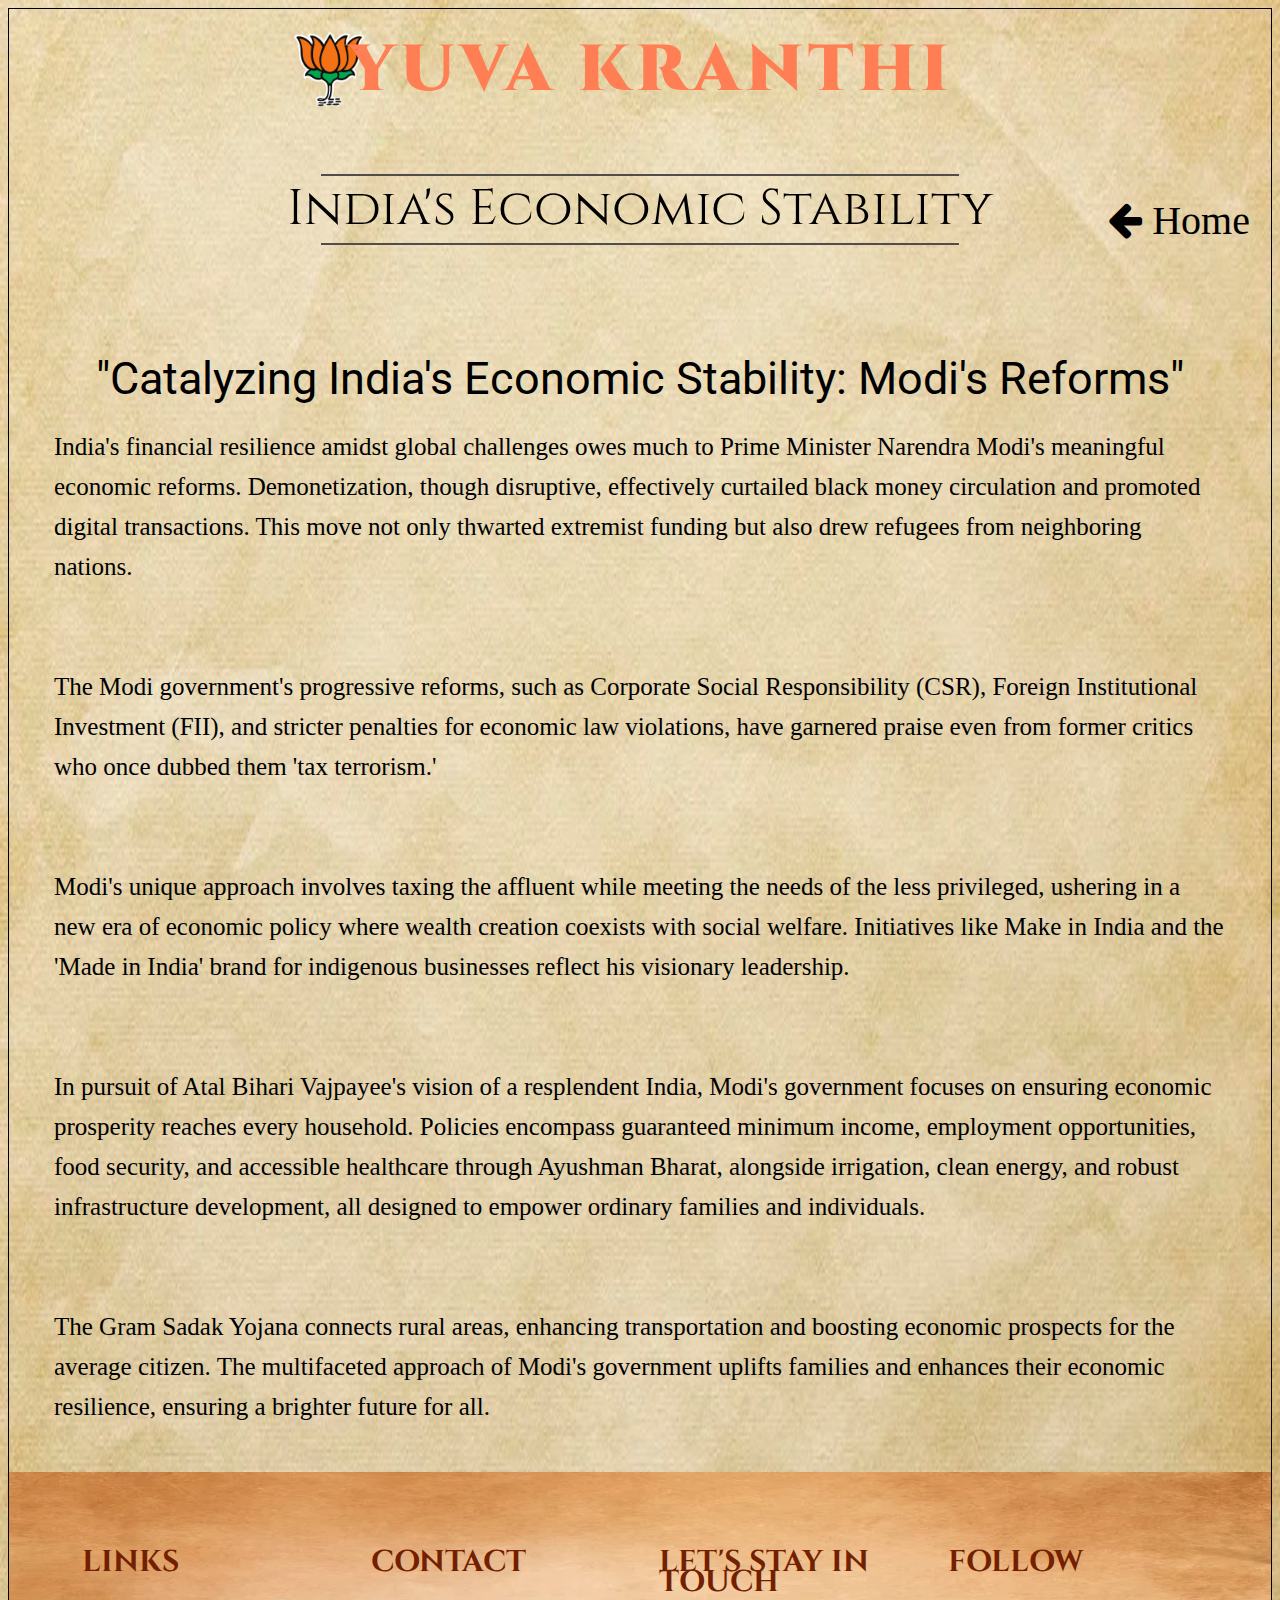
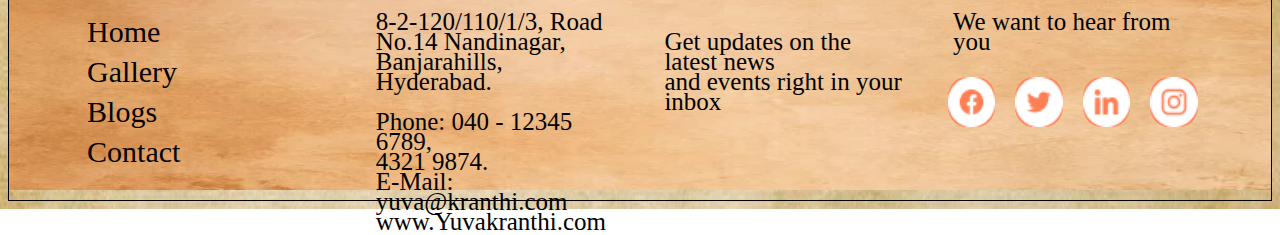
<file: economy.html>
<!DOCTYPE html>
<html lang="en">
<head>
    <meta charset="UTF-8">
    <meta name="viewport" content="width=device-width, initial-scale=1.0">
    <title>YUVA KRANTHI</title>
    <link rel="stylesheet" href="./style.css">
    <!-- google fonts -->
    <link rel="preconnect" href="https://fonts.googleapis.com">
    <link rel="preconnect" href="https://fonts.gstatic.com" crossorigin>
    <link href="https://fonts.googleapis.com/css2?family=Cinzel&display=swap" rel="stylesheet">

    <link rel="preconnect" href="https://fonts.googleapis.com">
    <link rel="preconnect" href="https://fonts.gstatic.com" crossorigin>
    <link href="https://fonts.googleapis.com/css2?family=Roboto&display=swap" rel="stylesheet">
       <!-- google awesome -->
       <link rel="stylesheet" href="https://cdnjs.cloudflare.com/ajax/libs/font-awesome/4.7.0/css/font-awesome.min.css">
</head>
<body>
    <div class="header">
        <div class="header-main">
            <a href="./index.html"><img class="bjp-logo" src="./images/BJP-logo 1.png"></a>
            <p>YUVA KRANTHI</p> 
        </div>
        <div class="page-header-mian-1">
             <hr>
             <p class="page-header-mian-content-1"> India's Economic Stability</p>
             <hr>
        </div>
        
     
    </div>
    <a class="back-button" href="./index.html">
        <i class="fa fa-arrow-left" style="font-size:40px ; color: black;"> Home</i>
      </a>

     <div class="card-con">
        <h2 class="card-main-head">"Catalyzing India's Economic Stability: Modi's Reforms"</h2>
        <p class="card-content">India's financial resilience amidst global challenges owes much to Prime Minister Narendra Modi's meaningful economic reforms. Demonetization, though disruptive, effectively curtailed black money circulation and promoted digital transactions. This move not only thwarted extremist funding but also drew refugees from neighboring nations.
           <br>
           <br>
           <br>
           The Modi government's progressive reforms, such as Corporate Social Responsibility (CSR), Foreign Institutional Investment (FII), and stricter penalties for economic law violations, have garnered praise even from former critics who once dubbed them 'tax terrorism.'
           <br>
           <br>
           <br>
           Modi's unique approach involves taxing the affluent while meeting the needs of the less privileged, ushering in a new era of economic policy where wealth creation coexists with social welfare. Initiatives like Make in India and the 'Made in India' brand for indigenous businesses reflect his visionary leadership.
           <br>
           <br>
           <br>
           In pursuit of Atal Bihari Vajpayee's vision of a resplendent India, Modi's government focuses on ensuring economic prosperity reaches every household. Policies encompass guaranteed minimum income, employment opportunities, food security, and accessible healthcare through Ayushman Bharat, alongside irrigation, clean energy, and robust infrastructure development, all designed to empower ordinary families and individuals.
           <br>
           <br>
           <br>
           The Gram Sadak Yojana connects rural areas, enhancing transportation and boosting economic prospects for the average citizen. The multifaceted approach of Modi's government uplifts families and enhances their economic resilience, ensuring a brighter future for all.
        </p>
        
        
               
 

     </div>

     <div class="footer">
        <div class="footer-main">
            <div class="footer-sub">
                <h4>LINKS</h4>
                <P class="footer-sub-1">
                   <a href="./index.html">Home</a>
                   <a href="./gallery.html">Gallery</a>
                   <a href="./blogs.html">Blogs</a>
                   <a href="./contact.html">Contact</a>
                </P>
            </div>
            <div class="footer-sub">
               <h4>CONTACT</h4>
               <p>
                   8-2-120/110/1/3, Road No.14
                   Nandinagar, Banjarahills,
                   Hyderabad.
                   <br>
                   <br>
                   Phone: 040 - 12345 6789,<br> 4321 9874.<br>
                   E-Mail: yuva@kranthi.com<br>
                   www.Yuvakranthi.com

               </p>
            </div>
            <div class="footer-sub">
               <h4>LET'S STAY IN TOUCH</h4>
               <p>
                   Get updates on the latest news <br>and
                   events right in your inbox
               </p>
            </div>
            <div class="footer-sub">
               <h4>FOLLOW</h4>
               <p>We want to hear from you</p>
               <div class="footer-links">
                   <a href="https://www.facebook.com/YuvaKranthiBJP?mibextid=ZbWKwL"><img src="./images/facebook-logo.png" alt="facebook"></a>
                   <a href="https://x.com/yuvakraanthi?t=T9RgY_i1-kFITys7c2lNzg&s=08"><img src="./images/twitter-logo.png" alt="twitter"></a>
                   <a href="https://youtube.com/@yuvakranthi2234?si=_4qGgSmSfcS4WWsf"><img src="./images/linkedinlogo.png" alt="Linkedin"></a>
                   <a href="https://instagram.com/yuva_kranthi?igshid=MWZjMTM2ODFkZg=="><img src="./images/instgram-logo.png" alt="instagram"></a>
                   
               </div>
            </div>
        </div>
    </div>
</body>
</html>
</file>
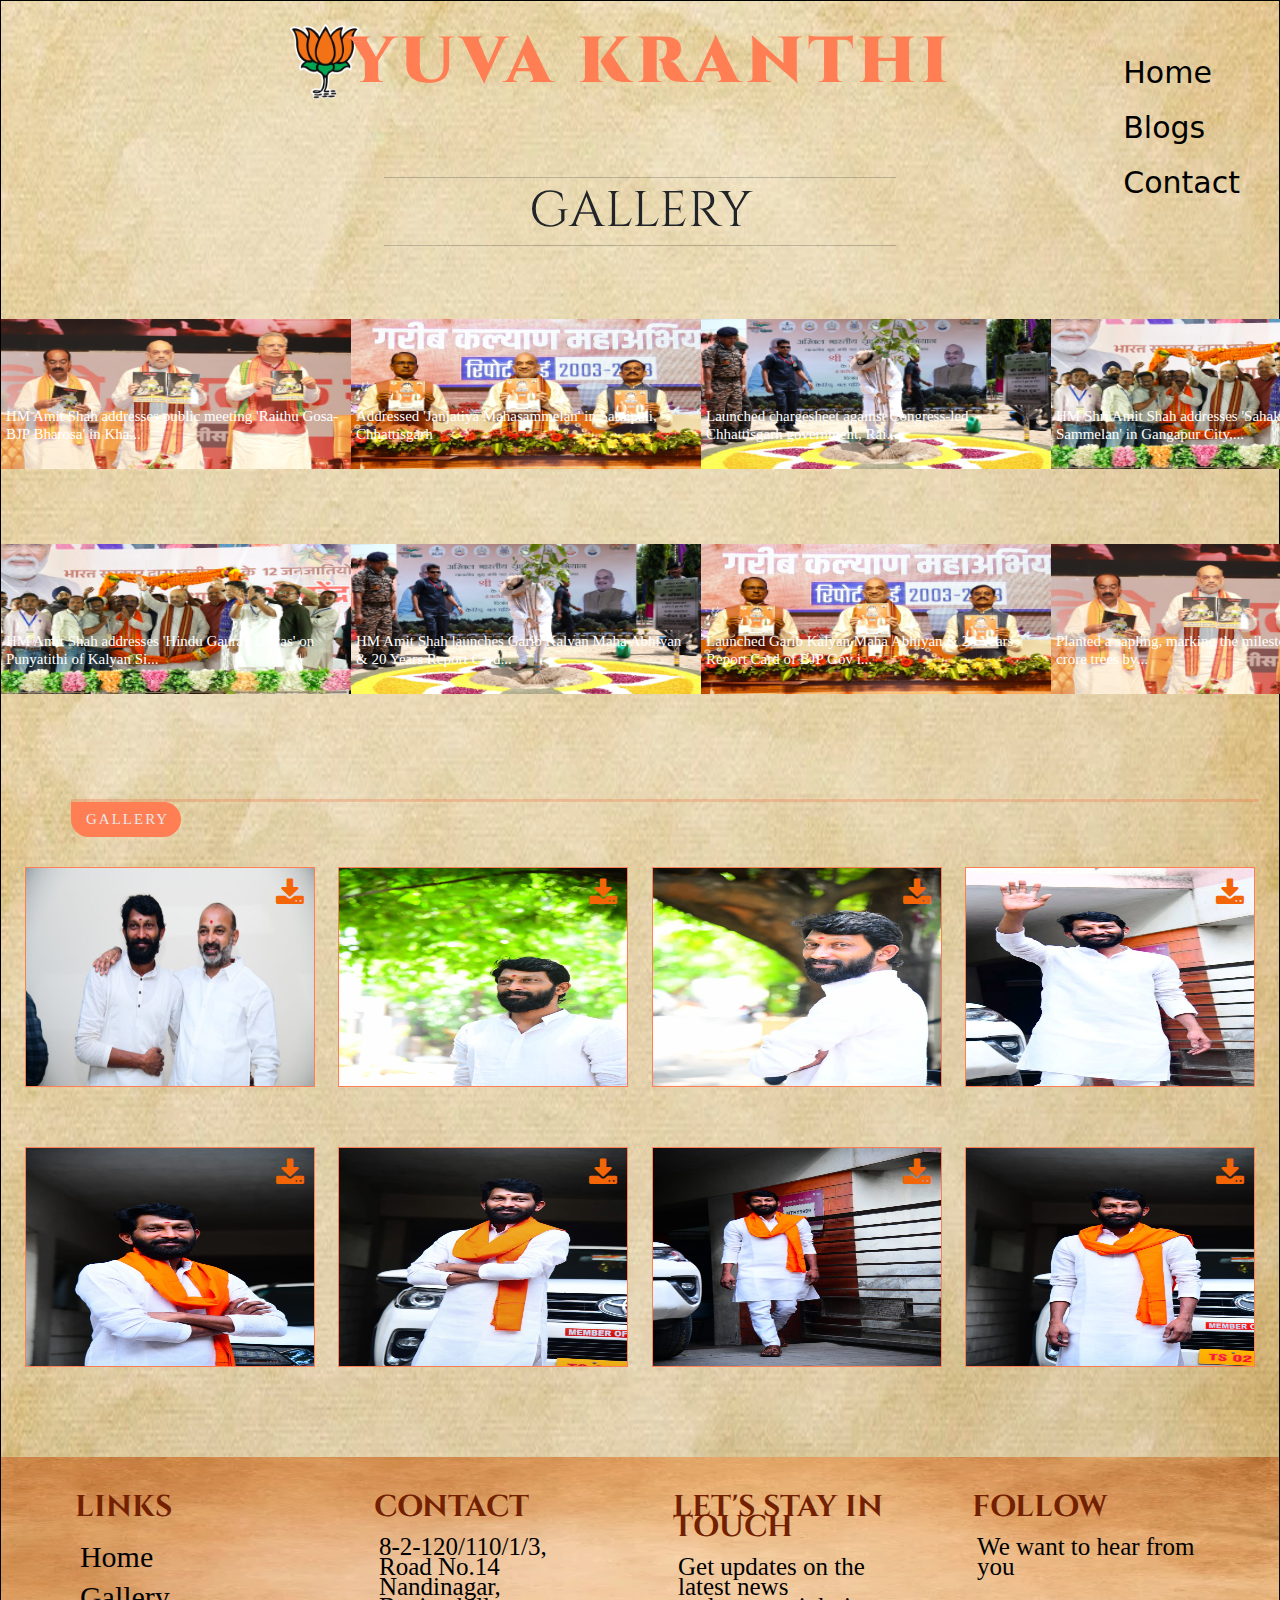
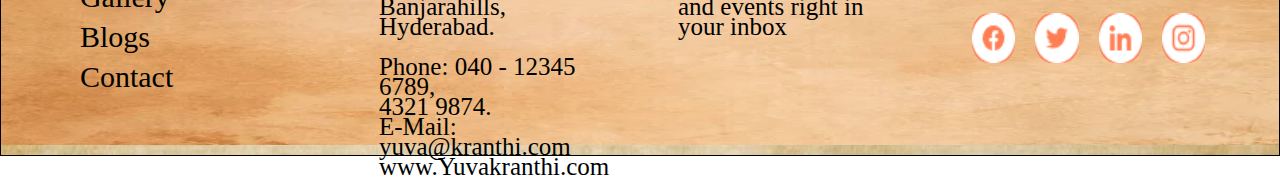
<file: gallery.html>
<!DOCTYPE html>
<html lang="en">
<head>
    <meta charset="UTF-8">
    <meta name="viewport" content="width=device-width, initial-scale=1.0">
    <title>YUVA KRANTHI</title>
    <link rel="stylesheet" href="./style.css">
    <!-- google fonts -->
    <link rel="preconnect" href="https://fonts.googleapis.com">
    <link rel="preconnect" href="https://fonts.gstatic.com" crossorigin>
    <link href="https://fonts.googleapis.com/css2?family=Cinzel&display=swap" rel="stylesheet">
    <!-- font awesome -->
    <link rel="stylesheet" href="https://cdnjs.cloudflare.com/ajax/libs/font-awesome/4.7.0/css/font-awesome.min.css">
    <link rel="stylesheet" href="https://fonts.googleapis.com/icon?family=Material+Icons">
    <!-- bootstrap -->
    <link rel="stylesheet" href="https://cdn.jsdelivr.net/npm/bootstrap@5.3.1/dist/css/bootstrap.min.css">
    <script src="https://cdn.jsdelivr.net/npm/@popperjs/core@2.11.8/dist/umd/popper.min.js" integrity="sha384-I7E8VVD/ismYTF4hNIPjVp/Zjvgyol6VFvRkX/vR+Vc4jQkC+hVqc2pM8ODewa9r" crossorigin="anonymous"></script>
    <script src="https://cdn.jsdelivr.net/npm/bootstrap@5.3.1/dist/js/bootstrap.min.js" integrity="sha384-Rx+T1VzGupg4BHQYs2gCW9It+akI2MM/mndMCy36UVfodzcJcF0GGLxZIzObiEfa" crossorigin="anonymous"></script>
   
</head>
<body>
    <div class="header">
        <div class="header-main">
            <a href="./index.html"><img class="bjp-logo" src="./images/BJP-logo 1.png"></a>
            <p>YUVA KRANTHI</p> 
        </div>
        <div class="page-header-mian">
             <hr>
             <p class="page-header-mian-content">GALLERY</p>
             <hr>
        </div>
    </div>
 
      <div class="nav-bar">
          <a href="./index.html">Home</a>
          <a href="./blogs.html">Blogs</a>
          <a href="./contact.html">Contact</a>

      </div>

     <div class="gallery">
        
        <div class="youtube-con">
            <div class="youtube-sub-con">
               <img src="./images/youtube-3.png">
               <p>HM Amit Shah addresses public meeting 'Raithu Gosa-BJP Bharosa' in Kha...</p>
            </div>
            <div class="youtube-sub-con">
                <img src="./images/youtube-7.png">
                <p>Addressed 'Janjatiya Mahasammelan' in Saraipali, Chhattisgarh</p>
            </div>
            <div class="youtube-sub-con">
                <img src="./images/youtube-8.png">
                <p>Launched chargesheet against Congress-led Chhattisgarh government, Rai...</p>
            </div>
            <div class="youtube-sub-con">
                <img src="./images/youtube-2.png">
                <p>HM Shri Amit Shah addresses 'Sahakar Kisan Sammelan' in Gangapur City,...</p>
            </div>
            <div class="youtube-sub-con">
                <img src="./images/youtube-2.png">
                <p>HM Amit Shah addresses 'Hindu Gaurav Diwas' on Punyatithi of Kalyan Si...</p>
            </div>
            <div class="youtube-sub-con">
                <img src="./images/youtube-8.png">
                <p>HM Amit Shah launches Garib Kalyan Maha Abhiyan & 20 Years Report Card...</p>
            </div>
            <div class="youtube-sub-con">
                <img src="./images/youtube-7.png">
                <p>Launched Garib Kalyan Maha Abhiyan & 20 Years Report Card of BJP Gov i...</p>
            </div>
            <div class="youtube-sub-con">
                <img src="./images/youtube-3.png">
                <p>Planted a sapling, marking the milestone of planting 4 crore trees by...</p>
            </div>

        </div>
        <hr class="hrline">
                <div class="box">
                 <p class="box-content">GALLERY</p>
                </div>
                <div class="gallery-imgs">
    
                    <div class="gallery-sub-imgs">
                        <img src="./images/new-gallery-1.jpeg" alt="gallery-pics">
                        <a href="/images/bigraphy-side-image.png" download>
                          <i class="fa fa-download" style="font-size:30px ; color: #f36506;"></i>
                          </a>
                    </div>
                    <div class="gallery-sub-imgs">
                        <img src="./images/new-gallery-2.jpeg" alt="gallery-pics">
                        <a href="/images/bigraphy-side-image.png" download>
                          <i class="fa fa-download" style="font-size:30px ; color: #f36506;"></i>
                          </a>
                    </div>
                    <div class="gallery-sub-imgs">
                        <img src="./images/new-gallery-3.jpeg" alt="gallery-pics">
                        <a href="/images/bigraphy-side-image.png" download>
                          <i class="fa fa-download" style="font-size:30px ; color: #f36506;"></i>
                          </a>
                    </div>
                    <div class="gallery-sub-imgs">
                        <img src="./images/new-gallery-4.jpeg" alt="gallery-pics">
                        <a href="/images/bigraphy-side-image.png" download>
                          <i class="fa fa-download" style="font-size:30px ; color: #f36506;"></i>
                          </a>
                    </div>
                    <div class="gallery-sub-imgs">
                        <img src="./images/new-gallery-5.jpeg" alt="gallery-pics">
                        <a href="/images/bigraphy-side-image.png" download>
                          <i class="fa fa-download" style="font-size:30px ; color: #f36506;"></i>
                          </a>
                    </div>
                    <div class="gallery-sub-imgs">
                        <img src="./images/new-gallery-6.jpeg" alt="gallery-pics">
                        <a href="/images/bigraphy-side-image.png" download>
                          <i class="fa fa-download" style="font-size:30px ; color: #f36506;"></i>
                          </a>
                    </div>
                    <div class="gallery-sub-imgs">
                        <img src="./images/new-gallery-7.jpeg" alt="gallery-pics">
                        <a href="./images/Gallery-5.png" download>
                          <i class="fa fa-download" style="font-size:30px ; color: #f36506;"></i>
                          </a>
                    </div>
                    <div class="gallery-sub-imgs">
                        <img src="./images/new-gallery-8.jpeg" alt="gallery-pics" width="100%" height="100%">
                        <a href="/images/bigraphy-side-image.png" download>
                          <i class="fa fa-download" style="font-size:30px ; color: #f36506;"></i>
                          </a>
                    </div>
                </div>

     </div>

     <div class="footer">
        <div class="footer-main">
            <div class="footer-sub">
                <h4>LINKS</h4>
                <P class="footer-sub-1">
                   <a href="./index.html">Home</a>
                   <a href="./gallery.html">Gallery</a>
                   <a href="./blogs.html">Blogs</a>
                   <a href="./contact.html">Contact</a>
                </P>
            </div>
            <div class="footer-sub">
               <h4>CONTACT</h4>
               <p>
                   8-2-120/110/1/3, Road No.14
                   Nandinagar, Banjarahills,
                   Hyderabad.
                   <br>
                   <br>
                   Phone: 040 - 12345 6789,<br> 4321 9874.<br>
                   E-Mail: yuva@kranthi.com<br>
                   www.Yuvakranthi.com

               </p>
            </div>
            <div class="footer-sub">
               <h4>LET'S STAY IN TOUCH</h4>
               <p>
                   Get updates on the latest news <br>and
                   events right in your inbox
               </p>
            </div>
            <div class="footer-sub">
               <h4>FOLLOW</h4>
               <p>We want to hear from you</p>
               <div class="footer-links">
                   <a href="https://www.facebook.com/YuvaKranthiBJP?mibextid=ZbWKwL"><img src="./images/facebook-logo.png" alt="facebook"></a>
                   <a href="https://x.com/yuvakraanthi?t=T9RgY_i1-kFITys7c2lNzg&s=08"><img src="./images/twitter-logo.png" alt="twitter"></a>
                   <a href="https://youtube.com/@yuvakranthi2234?si=_4qGgSmSfcS4WWsf"><img src="./images/linkedinlogo.png" alt="Linkedin"></a>
                   <a href="https://instagram.com/yuva_kranthi?igshid=MWZjMTM2ODFkZg=="><img src="./images/instgram-logo.png" alt="instagram"></a>
                   
               </div>
            </div>
        </div>
    </div>
</body>
</html>
</file>
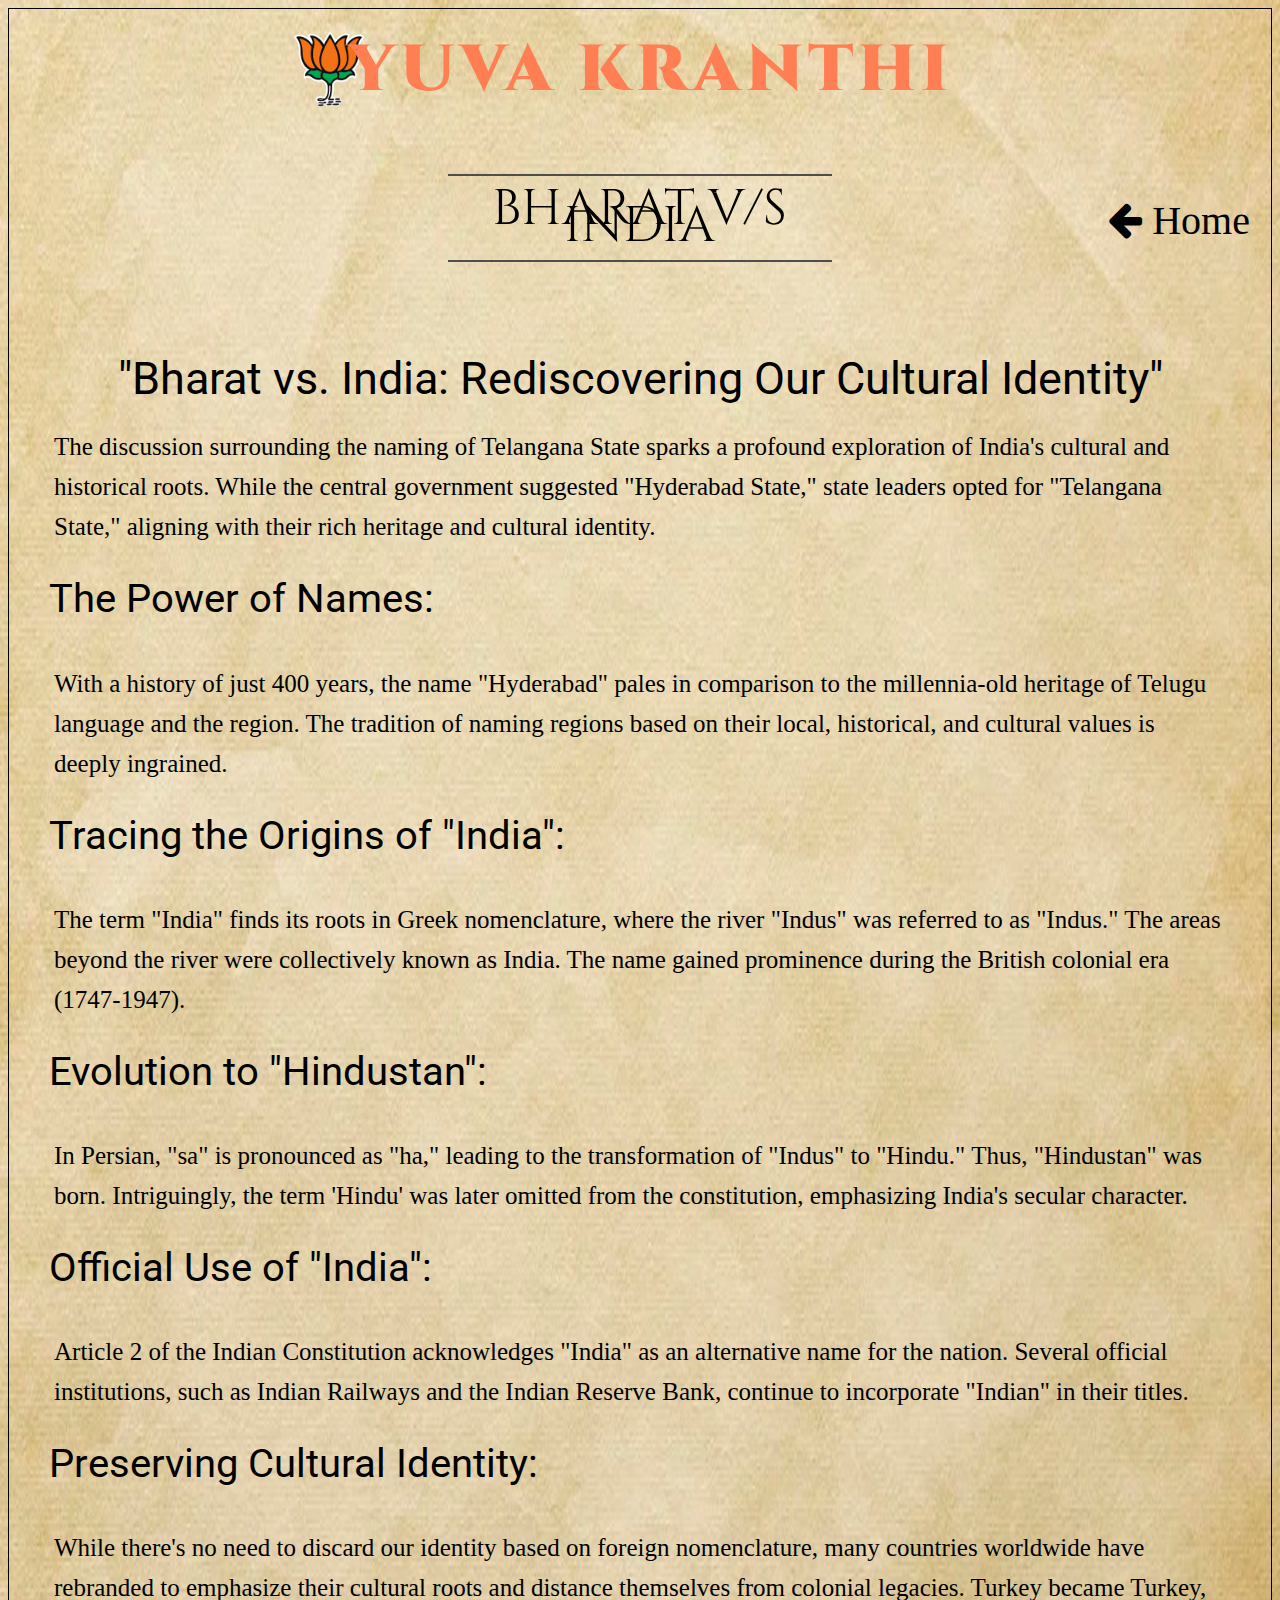
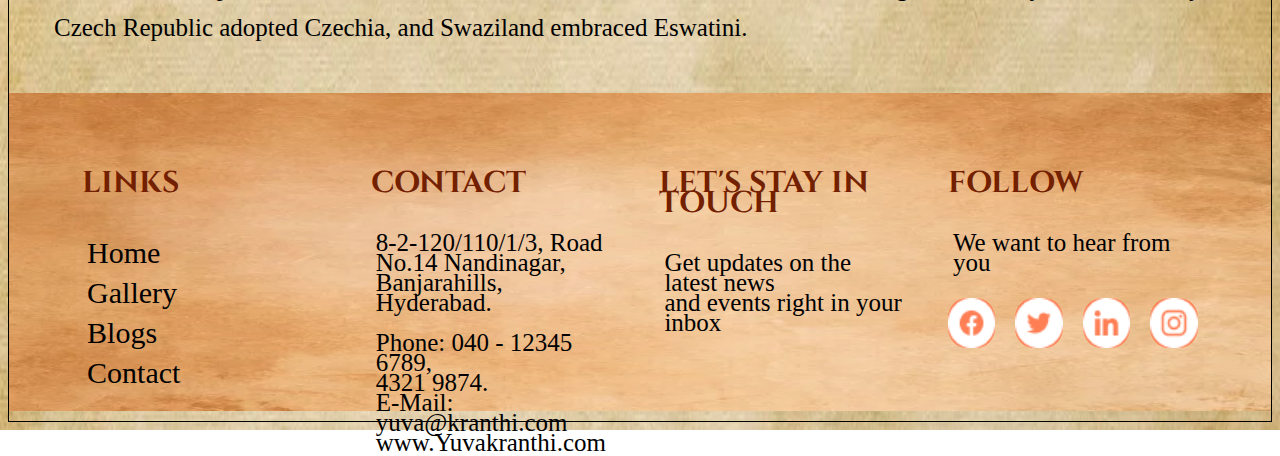
<file: india-bharat.html>
<!DOCTYPE html>
<html lang="en">
<head>
    <meta charset="UTF-8">
    <meta name="viewport" content="width=device-width, initial-scale=1.0">
    <title>YUVA KRANTHI</title>
    <link rel="stylesheet" href="./style.css">
    <!-- google fonts -->
    <link rel="preconnect" href="https://fonts.googleapis.com">
    <link rel="preconnect" href="https://fonts.gstatic.com" crossorigin>
    <link href="https://fonts.googleapis.com/css2?family=Cinzel&display=swap" rel="stylesheet">

    <link rel="preconnect" href="https://fonts.googleapis.com">
    <link rel="preconnect" href="https://fonts.gstatic.com" crossorigin>
    <link href="https://fonts.googleapis.com/css2?family=Roboto&display=swap" rel="stylesheet">
       <!-- google awesome -->
       <link rel="stylesheet" href="https://cdnjs.cloudflare.com/ajax/libs/font-awesome/4.7.0/css/font-awesome.min.css">
</head>
<body>
    <div class="header">
        <div class="header-main">
            <a href="./index.html"><img class="bjp-logo" src="./images/BJP-logo 1.png"></a>
            <p>YUVA KRANTHI</p> 
        </div>
        <div class="page-header-mian">
             <hr>
             <p class="page-header-mian-content">BHARAT V/S INDIA</p>
             <hr>
        </div>
        
     
    </div>
    <a class="back-button" href="./index.html">
        <i class="fa fa-arrow-left" style="font-size:40px ; color: black;"> Home</i>
      </a>

     <div class="card-con">
        <h2 class="card-main-head">"Bharat vs. India: Rediscovering Our Cultural Identity"</h2>
        <p class="card-content">The discussion surrounding the naming of Telangana State sparks a profound exploration of India's 
            cultural and historical roots. While the central government suggested "Hyderabad State," state leaders 
            opted for "Telangana State," aligning with their rich heritage and cultural identity.</p>
        <h4 class="card-head">The Power of Names:</h4>
        <p class="card-content">With a history of just 400 years, the name "Hyderabad" pales in comparison to the millennia-old heritage 
            of Telugu language and the region. The tradition of naming regions based on their local, historical, and 
            cultural values is deeply ingrained.</p>
        <h4 class="card-head">Tracing the Origins of "India":</h4>
        <p class="card-content">The term "India" finds its roots in Greek nomenclature, where the river "Indus" was referred to as 
            "Indus." The areas beyond the river were collectively known as India. The name gained prominence 
            during the British colonial era (1747-1947).</p>
        <h4 class="card-head">Evolution to "Hindustan":</h4>
        <p class="card-content">In Persian, "sa" is pronounced as "ha," leading to the transformation of "Indus" to "Hindu." Thus, 
            "Hindustan" was born. Intriguingly, the term 'Hindu' was later omitted from the constitution, 
            emphasizing India's secular character.</p>
        <h4 class="card-head">Official Use of "India":</h4>
        <p class="card-content">Article 2 of the Indian Constitution acknowledges "India" as an alternative name for the nation. Several 
            official institutions, such as Indian Railways and the Indian Reserve Bank, continue to incorporate 
            "Indian" in their titles.</p>
        <h4 class="card-head">Preserving Cultural Identity:</h4>
        <p class="card-content">While there's no need to discard our identity based on foreign nomenclature, many countries worldwide 
            have rebranded to emphasize their cultural roots and distance themselves from colonial legacies. Turkey 
            became Turkey, Czech Republic adopted Czechia, and Swaziland embraced Eswatini.</p>
       
        
        
               
 

     </div>

     <div class="footer">
        <div class="footer-main">
            <div class="footer-sub">
                <h4>LINKS</h4>
                <P class="footer-sub-1">
                   <a href="./index.html">Home</a>
                   <a href="./gallery.html">Gallery</a>
                   <a href="./blogs.html">Blogs</a>
                   <a href="./contact.html">Contact</a>
                </P>
            </div>
            <div class="footer-sub">
               <h4>CONTACT</h4>
               <p>
                   8-2-120/110/1/3, Road No.14
                   Nandinagar, Banjarahills,
                   Hyderabad.
                   <br>
                   <br>
                   Phone: 040 - 12345 6789,<br> 4321 9874.<br>
                   E-Mail: yuva@kranthi.com<br>
                   www.Yuvakranthi.com

               </p>
            </div>
            <div class="footer-sub">
               <h4>LET'S STAY IN TOUCH</h4>
               <p>
                   Get updates on the latest news <br>and
                   events right in your inbox
               </p>
            </div>
            <div class="footer-sub">
               <h4>FOLLOW</h4>
               <p>We want to hear from you</p>
               <div class="footer-links">
                   <a href="https://www.facebook.com/YuvaKranthiBJP?mibextid=ZbWKwL"><img src="./images/facebook-logo.png" alt="facebook"></a>
                   <a href="https://x.com/yuvakraanthi?t=T9RgY_i1-kFITys7c2lNzg&s=08"><img src="./images/twitter-logo.png" alt="twitter"></a>
                   <a href="https://youtube.com/@yuvakranthi2234?si=_4qGgSmSfcS4WWsf"><img src="./images/linkedinlogo.png" alt="Linkedin"></a>
                   <a href="https://instagram.com/yuva_kranthi?igshid=MWZjMTM2ODFkZg=="><img src="./images/instgram-logo.png" alt="instagram"></a>
                   
               </div>
            </div>
        </div>
    </div>
</body>
</html>
</file>
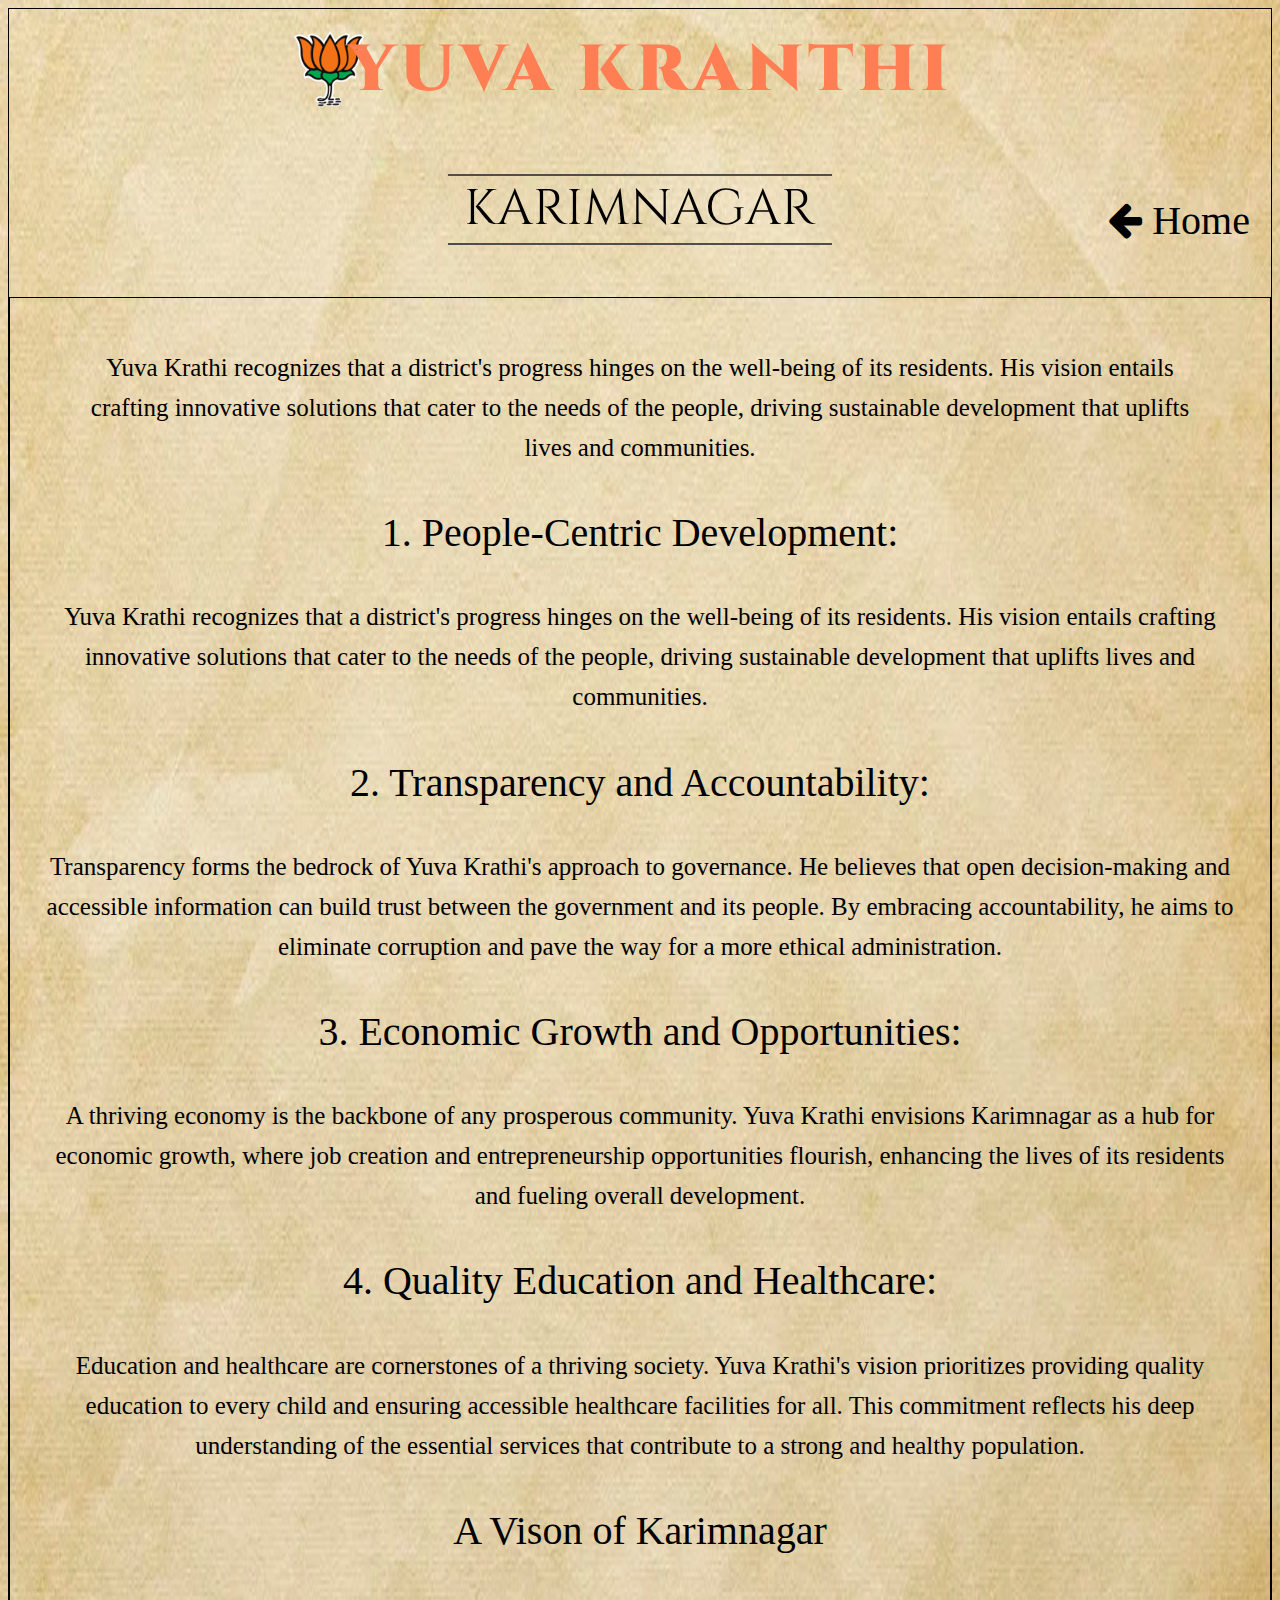
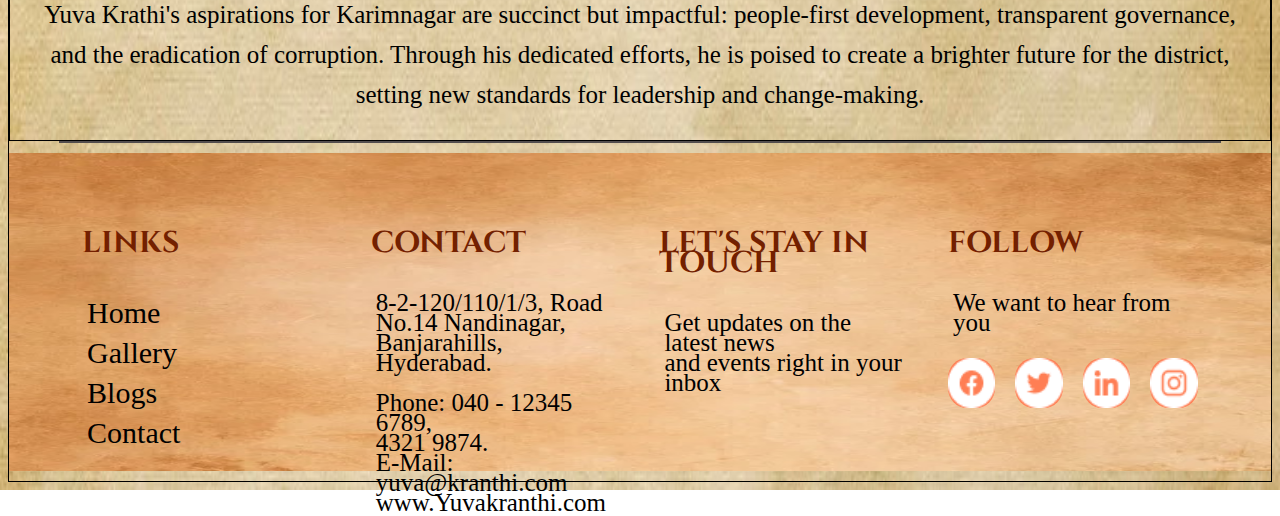
<file: karimnagar.html>
<!DOCTYPE html>
<html lang="en">
<head>
    <meta charset="UTF-8">
    <meta name="viewport" content="width=device-width, initial-scale=1.0">
    <title>YUVA KRANTHI</title>
    <link rel="stylesheet" href="./style.css">
    <!-- google fonts -->
    <link rel="preconnect" href="https://fonts.googleapis.com">
    <link rel="preconnect" href="https://fonts.gstatic.com" crossorigin>
    <link href="https://fonts.googleapis.com/css2?family=Cinzel&display=swap" rel="stylesheet">
       <!-- google awesome -->
       <link rel="stylesheet" href="https://cdnjs.cloudflare.com/ajax/libs/font-awesome/4.7.0/css/font-awesome.min.css">
</head>
<body>
    <div class="header">
        <div class="header-main">
            <a href="./index.html"><img class="bjp-logo" src="./images/BJP-logo 1.png"></a>
            <p>YUVA KRANTHI</p> 
        </div>
        <div class="page-header-mian">
             <hr>
             <p class="page-header-mian-content">KARIMNAGAR</p>
             <hr>
        </div>
        
     
    </div>
    <a class="back-button" href="./index.html">
        <i class="fa fa-arrow-left" style="font-size:40px ; color: black;">  Home</i>
      </a>
    
     <div class="karimnagar">
        <h4 class="karimnagar-main-head">Yuva Krathi recognizes that a district's progress hinges on the well-being of its residents. His vision entails crafting innovative solutions that cater to the needs of the people, driving sustainable development that uplifts lives and communities.</h4>
        <h4 class="karimnagar-head">1. People-Centric Development:</h4>
        <p class="karimnagar-content">Yuva Krathi recognizes that a district's progress hinges on the well-being of its residents. His vision entails crafting innovative solutions that cater to the needs of the people, driving sustainable development that uplifts lives and communities.</p>
        <h4 class="karimnagar-head">2. Transparency and Accountability:</h4>
        <p class="karimnagar-content">Transparency forms the bedrock of Yuva Krathi's approach to governance. He believes that open decision-making and accessible information can build trust between the government and its people. By embracing accountability, he aims to eliminate corruption and pave the way for a more ethical administration.</p>
        <h4 class="karimnagar-head">3. Economic Growth and Opportunities:</h4>
        <p class="karimnagar-content">A thriving economy is the backbone of any prosperous community. Yuva Krathi envisions Karimnagar as a hub for economic growth, where job creation and entrepreneurship opportunities flourish, enhancing the lives of its residents and fueling overall development.</p>
        <h4 class="karimnagar-head">4. Quality Education and Healthcare:</h4>
        <p class="karimnagar-content">Education and healthcare are cornerstones of a thriving society. Yuva Krathi's vision prioritizes providing quality education to every child and ensuring accessible healthcare facilities for all. This commitment reflects his deep understanding of the essential services that contribute to a strong and healthy population.</p>
        <h4 class="karimnagar-head">A Vison of Karimnagar</h4>
        <p class="karimnagar-content">Yuva Krathi's aspirations for Karimnagar are succinct but impactful: people-first development, transparent governance, and the eradication of corruption. Through his dedicated efforts, he is poised to create a brighter future for the district, setting new standards for leadership and change-making.</p>
     </div>

     <hr class="footer-top">
     <div class="footer">
        <div class="footer-main">
            <div class="footer-sub">
                <h4>LINKS</h4>
                <P class="footer-sub-1">
                   <a href="./index.html">Home</a>
                   <a href="./gallery.html">Gallery</a>
                   <a href="./blogs.html">Blogs</a>
                   <a href="./contact.html">Contact</a>
                </P>
            </div>
            <div class="footer-sub">
               <h4>CONTACT</h4>
               <p>
                   8-2-120/110/1/3, Road No.14
                   Nandinagar, Banjarahills,
                   Hyderabad.
                   <br>
                   <br>
                   Phone: 040 - 12345 6789,<br> 4321 9874.<br>
                   E-Mail: yuva@kranthi.com<br>
                   www.Yuvakranthi.com

               </p>
            </div>
            <div class="footer-sub">
               <h4>LET'S STAY IN TOUCH</h4>
               <p>
                   Get updates on the latest news <br>and
                   events right in your inbox
               </p>
            </div>
            <div class="footer-sub">
               <h4>FOLLOW</h4>
               <p>We want to hear from you</p>
               <div class="footer-links">
                   <a href="https://www.facebook.com/YuvaKranthiBJP?mibextid=ZbWKwL"><img src="./images/facebook-logo.png" alt="facebook"></a>
                   <a href="https://x.com/yuvakraanthi?t=T9RgY_i1-kFITys7c2lNzg&s=08"><img src="./images/twitter-logo.png" alt="twitter"></a>
                   <a href="https://youtube.com/@yuvakranthi2234?si=_4qGgSmSfcS4WWsf"><img src="./images/linkedinlogo.png" alt="Linkedin"></a>
                   <a href="https://instagram.com/yuva_kranthi?igshid=MWZjMTM2ODFkZg=="><img src="./images/instgram-logo.png" alt="instagram"></a>
                   
               </div>
            </div>
        </div>
    </div>
</body>
</html>
</file>
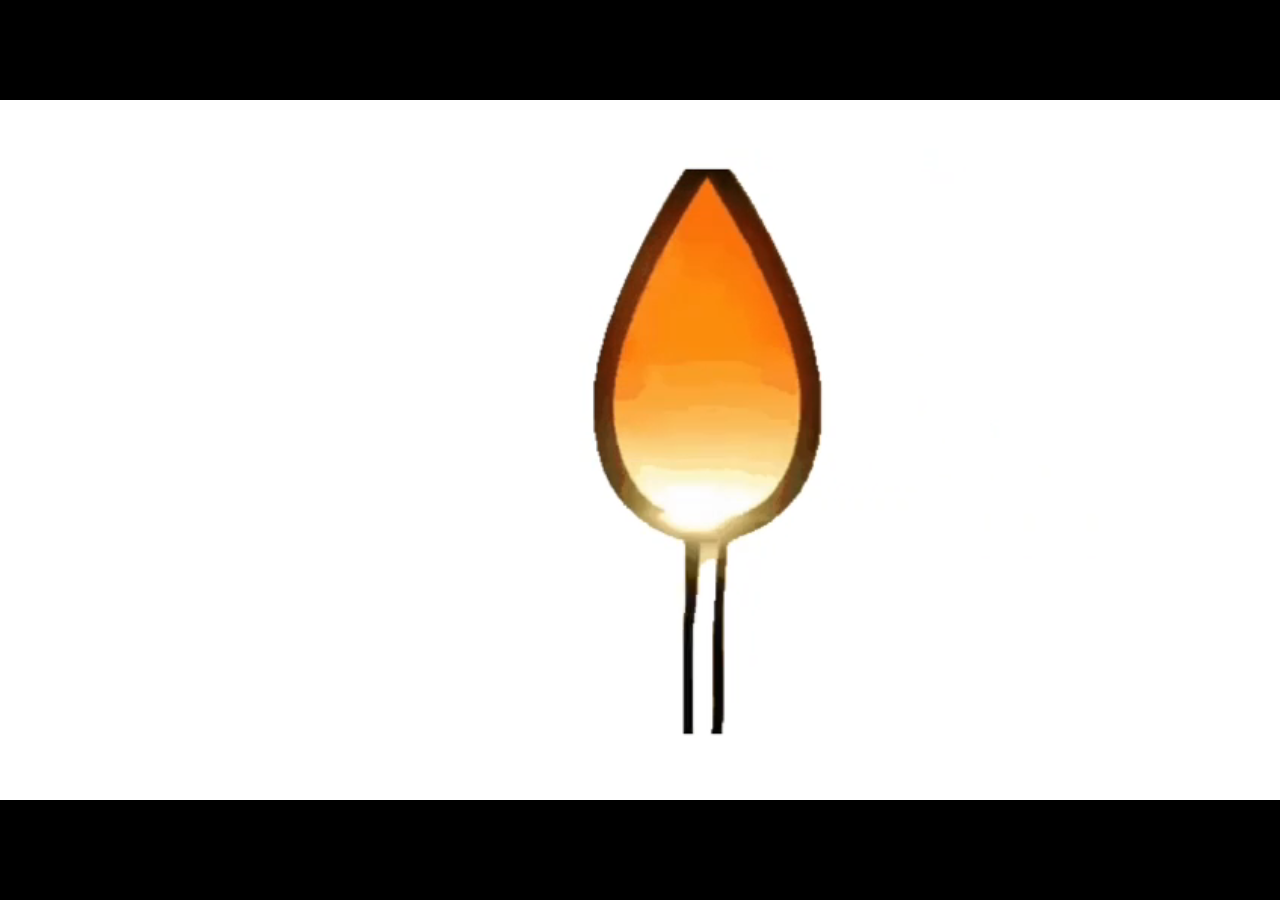
<file: landing.html>
<!DOCTYPE html>
<html lang="en">
<head>
    <meta charset="UTF-8">
    <meta name="viewport" content="width=device-width, initial-scale=1.0">
    <title>Redirect After Delay</title>
    <style>
body {
    margin: 0;
    padding: 0;
    overflow: hidden;
}

.preloader {
    position: fixed;
    top: 0;
    left: 0;
    width: 100%;
    height: 100%;
    background-color: #000; /* Background color */
    display: flex;
    justify-content: center;
    align-items: center;
}

video {
    width: 100%;
    height: 100%;
}

.content {
    display: none; /* Hide the content initially */
}
    </style>
</head>
<body>
    <div class="preloader">
        <video autoplay muted loop width="100%" height="100%">
            <source src="./images/WhatsApp Video 2023-09-16 at 16.36.55.mp4" type="video/mp4">
            <!-- Add more video sources as needed for cross-browser compatibility -->
        </video>
    </div>
    
    <script>
        // JavaScript to redirect to another page after a delay (e.g., 5 seconds)
        document.addEventListener("DOMContentLoaded", function () {
            setTimeout(function () {
                var preloader = document.querySelector(".preloader");
                var content = document.querySelector(".content");

                preloader.style.display = "none";
                content.style.display = "block";
            }, 3000); // 5000 milliseconds (5 seconds) timeout
        });
                setTimeout(function () {
            // Specify the URL of the page you want to navigate to
            var destinationURL = "https://www.example.com/"; // Replace with your desired URL
            
            // Redirect to the specified URL
            window.location.href = "./index.html";
        }, 3000); // 5000 milliseconds (5 seconds) delay
    </script>
</body>
</html>
</file>
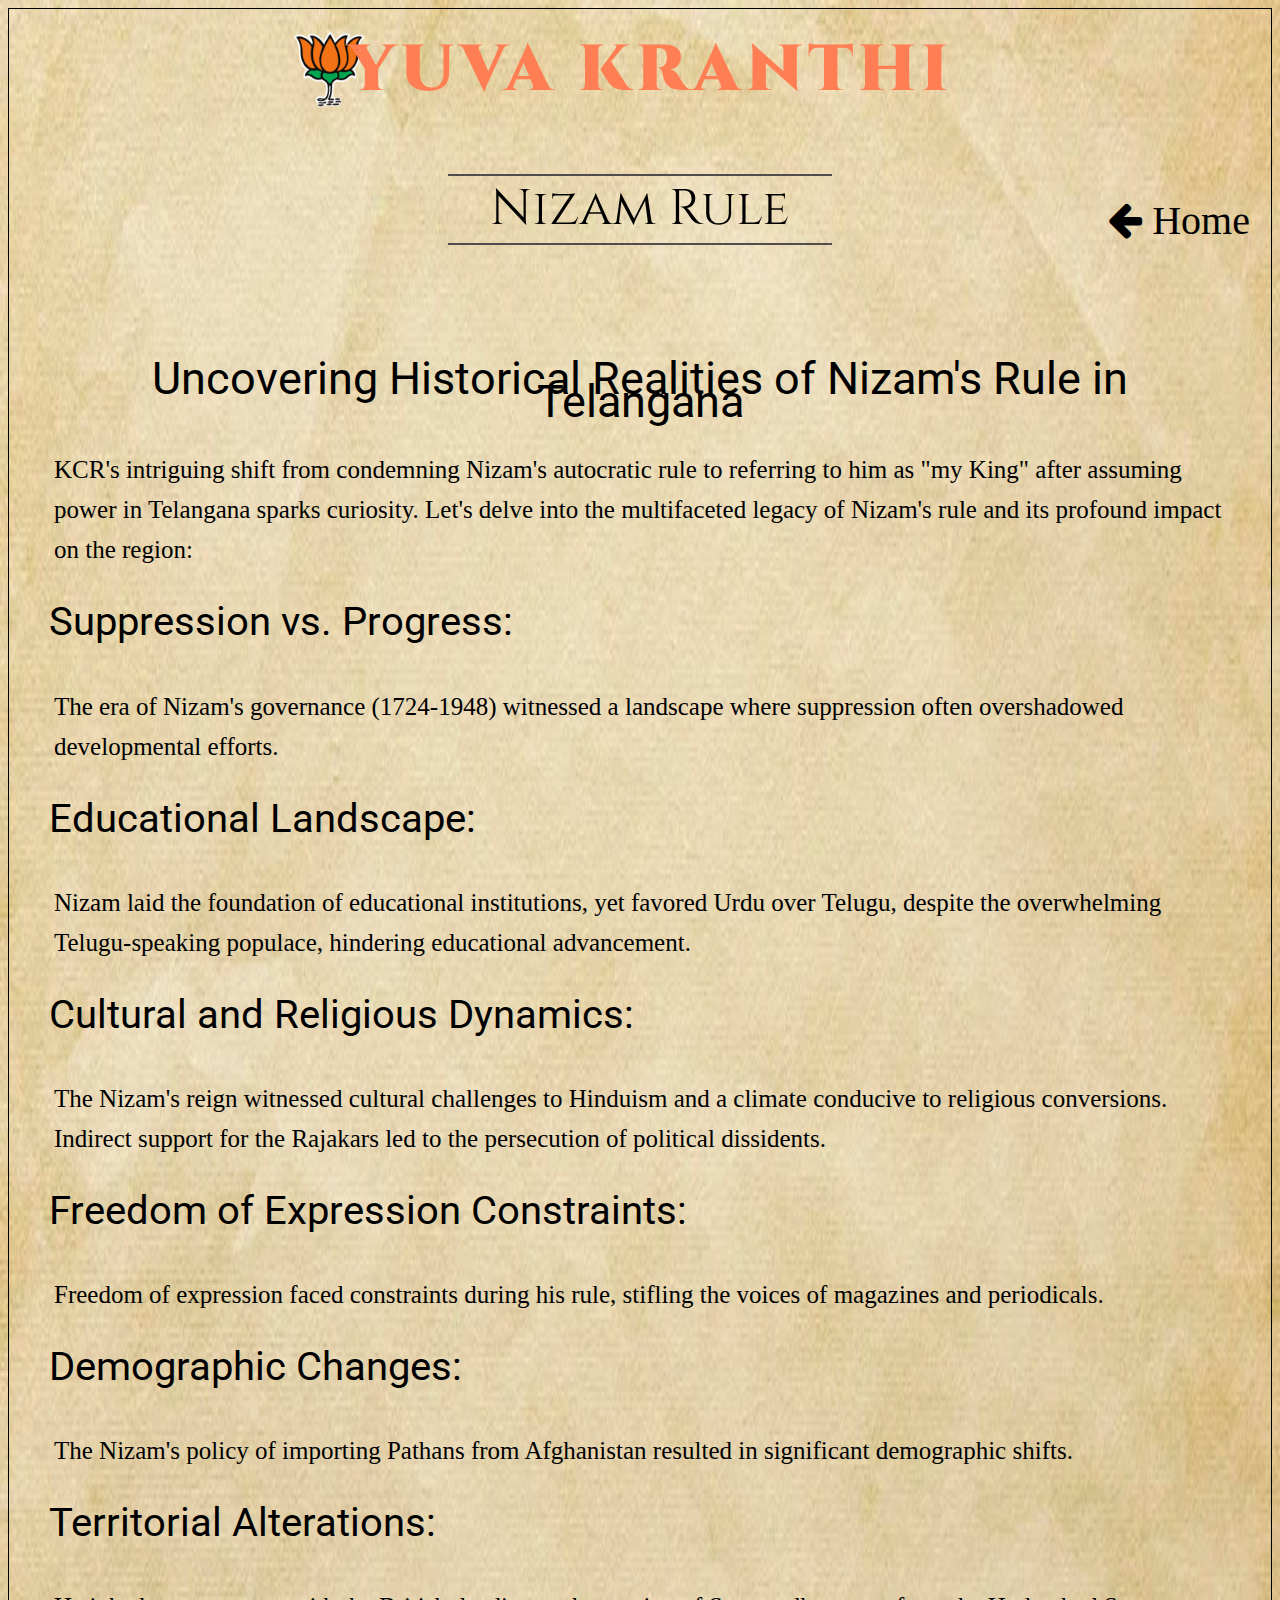
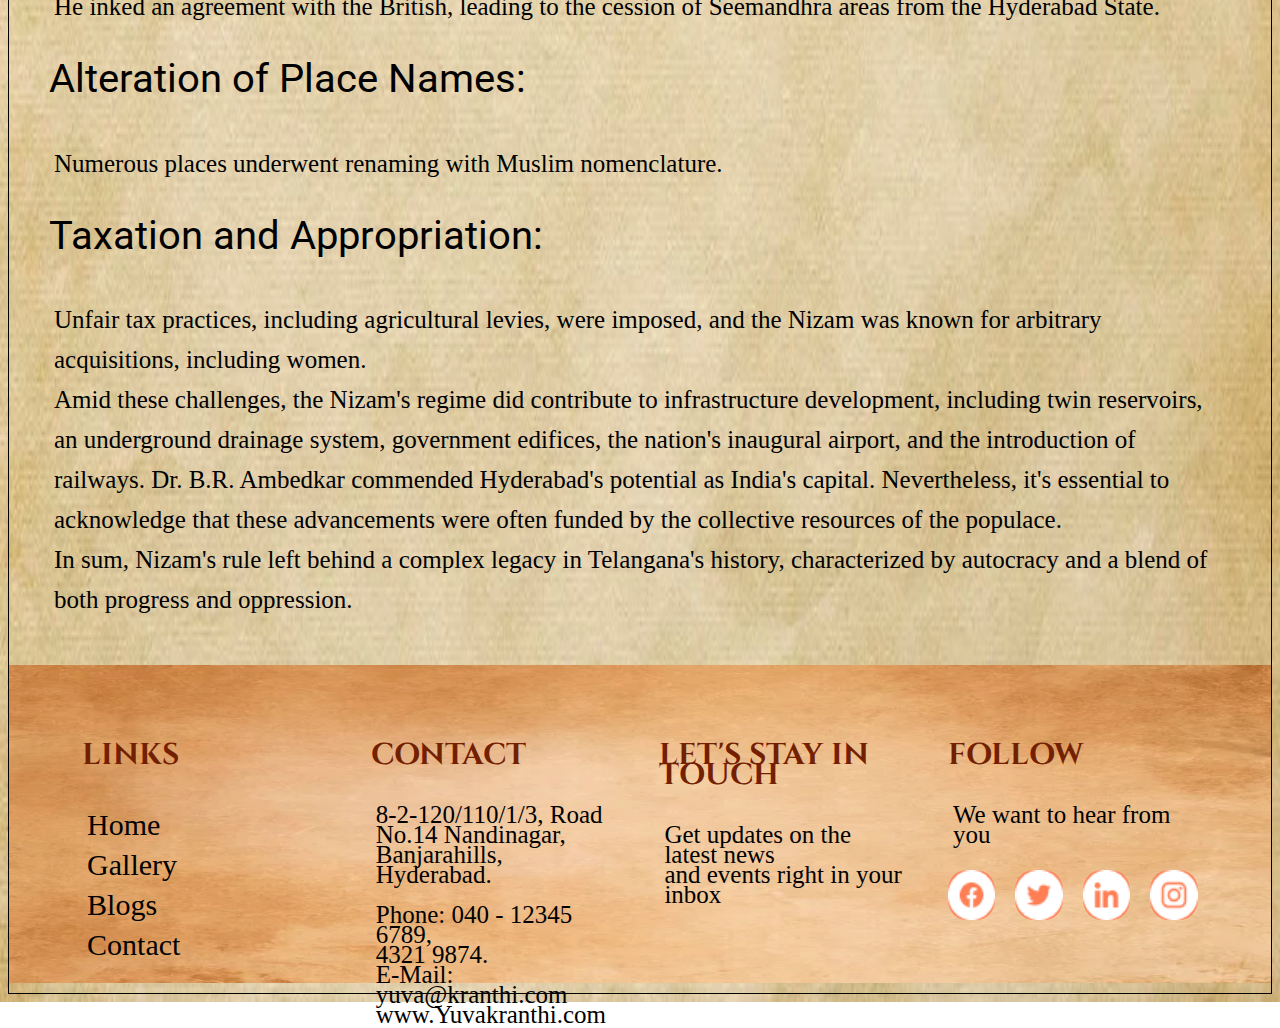
<file: nizamrule.html>
<!DOCTYPE html>
<html lang="en">
<head>
    <meta charset="UTF-8">
    <meta name="viewport" content="width=device-width, initial-scale=1.0">
    <title>YUVA KRANTHI</title>
    <link rel="stylesheet" href="./style.css">
    <!-- google fonts -->
    <link rel="preconnect" href="https://fonts.googleapis.com">
    <link rel="preconnect" href="https://fonts.gstatic.com" crossorigin>
    <link href="https://fonts.googleapis.com/css2?family=Cinzel&display=swap" rel="stylesheet">

    <link rel="preconnect" href="https://fonts.googleapis.com">
    <link rel="preconnect" href="https://fonts.gstatic.com" crossorigin>
    <link href="https://fonts.googleapis.com/css2?family=Roboto&display=swap" rel="stylesheet">
       <!-- google awesome -->
       <link rel="stylesheet" href="https://cdnjs.cloudflare.com/ajax/libs/font-awesome/4.7.0/css/font-awesome.min.css">
</head>
<body>
    <div class="header">
        <div class="header-main">
            <a href="./index.html"><img class="bjp-logo" src="./images/BJP-logo 1.png"></a>
            <p>YUVA KRANTHI</p> 
        </div>
        <div class="page-header-mian">
             <hr>
             <p class="page-header-mian-content">Nizam Rule</p>
             <hr>
        </div>
        
     
    </div>
    <a class="back-button" href="./index.html">
        <i class="fa fa-arrow-left" style="font-size:40px ; color: black;"> Home</i>
      </a>

     <div class="card-con">
        <h2 class="card-main-head">Uncovering Historical Realities of Nizam's Rule in Telangana</h2>
        <p class="card-content">KCR's intriguing shift from condemning Nizam's autocratic rule to referring to him as "my King" after assuming power in Telangana sparks curiosity. Let's delve into the multifaceted legacy of Nizam's rule and its profound impact on the region:</p>
        <h4 class="card-head">Suppression vs. Progress:</h4>
        <p class="card-content">The era of Nizam's governance (1724-1948) witnessed a landscape where suppression often overshadowed developmental efforts.</p>
        <h4 class="card-head"> Educational Landscape:</h4>
        <p class="card-content">Nizam laid the foundation of educational institutions, yet favored Urdu over Telugu, despite the overwhelming Telugu-speaking populace, hindering educational advancement.</p>
        <h4 class="card-head">Cultural and Religious Dynamics:</h4>
        <p class="card-content">The Nizam's reign witnessed cultural challenges to Hinduism and a climate conducive to religious conversions.
            Indirect support for the Rajakars led to the persecution of political dissidents.</p>
        <h4 class="card-head">Freedom of Expression Constraints:</h4>
        <p class="card-content">Freedom of expression faced constraints during his rule, stifling the voices of magazines and periodicals.</p>
        <h4 class="card-head">Demographic Changes:</h4>
        <p class="card-content">The Nizam's policy of importing Pathans from Afghanistan resulted in significant demographic shifts.</p>
        <h4 class="card-head">Territorial Alterations:</h4>
        <p class="card-content"> He inked an agreement with the British, leading to the cession of Seemandhra areas from the Hyderabad State.</p>
        <h4 class="card-head">Alteration of Place Names:</h4>
        <p class="card-content">Numerous places underwent renaming with Muslim nomenclature.</p>
        <h4 class="card-head">Taxation and Appropriation:</h4>
        <p class="card-content">Unfair tax practices, including agricultural levies, were imposed, and the Nizam was known for arbitrary acquisitions, including women.<br>
            Amid these challenges, the Nizam's regime did contribute to infrastructure development, including twin reservoirs, an underground drainage system, government edifices, the nation's inaugural airport, and the introduction of railways. Dr. B.R. Ambedkar commended Hyderabad's potential as India's capital. Nevertheless, it's essential to acknowledge that these advancements were often funded by the collective resources of the populace.<br>
            
            In sum, Nizam's rule left behind a complex legacy in Telangana's history, characterized by autocracy and a blend of both progress and oppression.</p>
        
        
               
 

     </div>

     <div class="footer">
        <div class="footer-main">
            <div class="footer-sub">
                <h4>LINKS</h4>
                <P class="footer-sub-1">
                   <a href="./index.html">Home</a>
                   <a href="./gallery.html">Gallery</a>
                   <a href="./blogs.html">Blogs</a>
                   <a href="./contact.html">Contact</a>
                </P>
            </div>
            <div class="footer-sub">
               <h4>CONTACT</h4>
               <p>
                   8-2-120/110/1/3, Road No.14
                   Nandinagar, Banjarahills,
                   Hyderabad.
                   <br>
                   <br>
                   Phone: 040 - 12345 6789,<br> 4321 9874.<br>
                   E-Mail: yuva@kranthi.com<br>
                   www.Yuvakranthi.com

               </p>
            </div>
            <div class="footer-sub">
               <h4>LET'S STAY IN TOUCH</h4>
               <p>
                   Get updates on the latest news <br>and
                   events right in your inbox
               </p>
            </div>
            <div class="footer-sub">
               <h4>FOLLOW</h4>
               <p>We want to hear from you</p>
               <div class="footer-links">
                   <a href="https://www.facebook.com/YuvaKranthiBJP?mibextid=ZbWKwL"><img src="./images/facebook-logo.png" alt="facebook"></a>
                   <a href="https://x.com/yuvakraanthi?t=T9RgY_i1-kFITys7c2lNzg&s=08"><img src="./images/twitter-logo.png" alt="twitter"></a>
                   <a href="https://youtube.com/@yuvakranthi2234?si=_4qGgSmSfcS4WWsf"><img src="./images/linkedinlogo.png" alt="Linkedin"></a>
                   <a href="https://instagram.com/yuva_kranthi?igshid=MWZjMTM2ODFkZg=="><img src="./images/instgram-logo.png" alt="instagram"></a>
                   
               </div>
            </div>
        </div>
    </div>
</body>
</html>
</file>
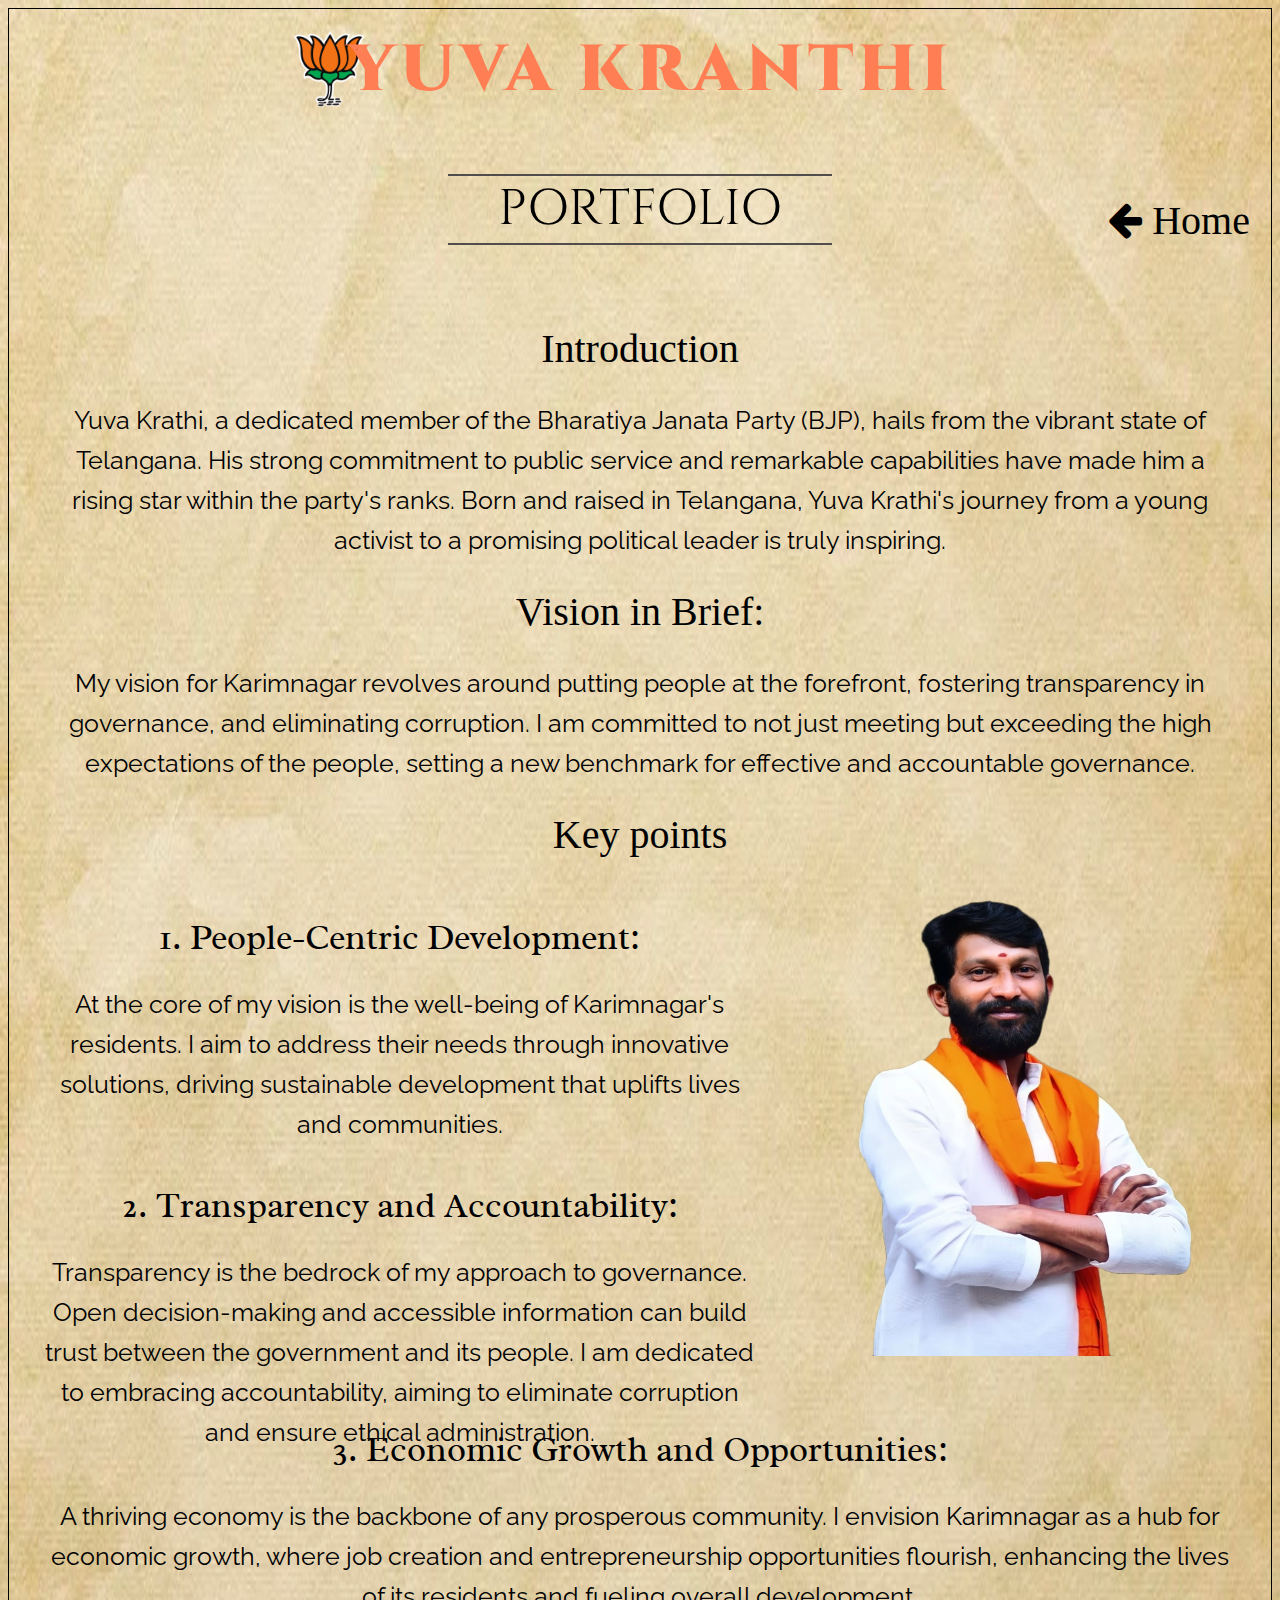
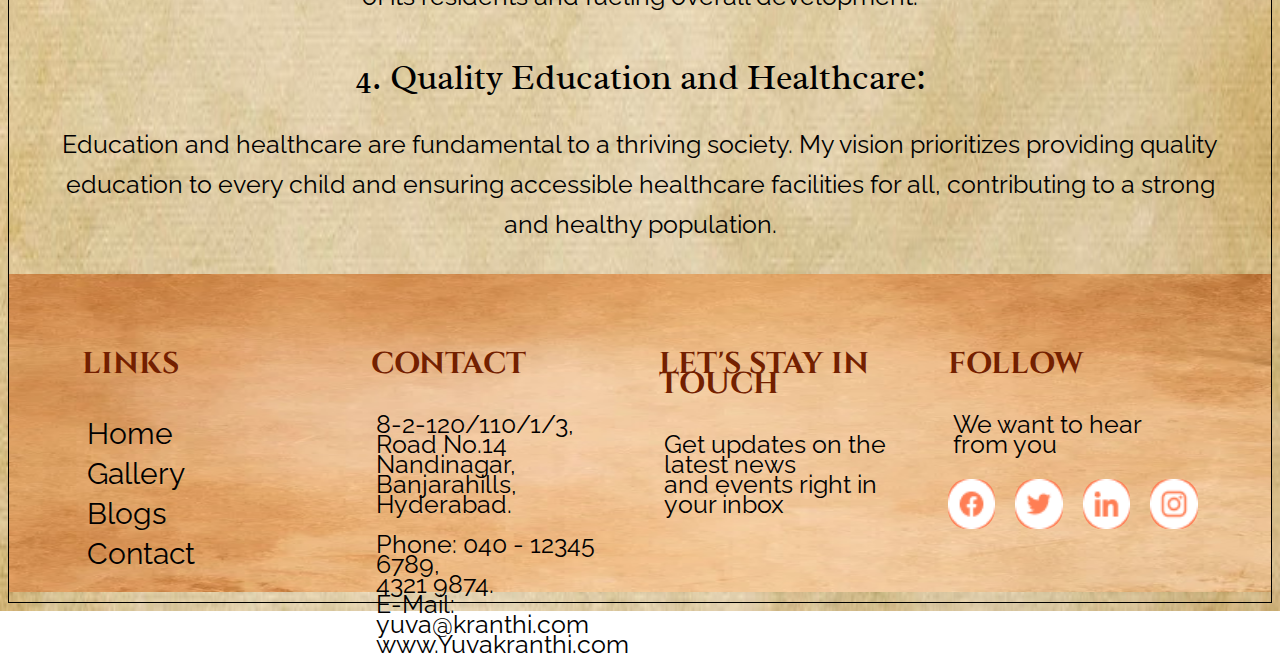
<file: portifolio.html>
<!DOCTYPE html>
<html lang="en">
<head>
    <meta charset="UTF-8">
    <meta name="viewport" content="width=device-width, initial-scale=1.0">
    <title>YUVA KRANTHI</title>
    <link rel="stylesheet" href="./style.css">
    <!-- google fonts -->
    <link rel="preconnect" href="https://fonts.googleapis.com">
    <link rel="preconnect" href="https://fonts.gstatic.com" crossorigin>
    <link href="https://fonts.googleapis.com/css2?family=Cinzel&display=swap" rel="stylesheet">
    <link rel="preconnect" href="https://fonts.googleapis.com">
    <link rel="preconnect" href="https://fonts.gstatic.com" crossorigin>
    <link href="https://fonts.googleapis.com/css2?family=Radley&family=Raleway&display=swap" rel="stylesheet">
      <!-- google awesome -->
      <link rel="stylesheet" href="https://cdnjs.cloudflare.com/ajax/libs/font-awesome/4.7.0/css/font-awesome.min.css">
</head>
<body>
    <div class="header">
        <div class="header-main">
            <a href="./index.html"><img class="bjp-logo" src="./images/BJP-logo 1.png"></a>
            <p>YUVA KRANTHI</p> 
        </div>
        <div class="page-header-mian">
             <hr>
             <p class="page-header-mian-content">PORTFOLIO</p>
             <hr>
        </div>
        
     
    </div>
     <a class="back-button" href="./index.html">
        <i class="fa fa-arrow-left" style="font-size:40px ; color: black;">  Home</i>
      </a>
     <div class="portfolio">
        <h3 class="portfolio-head">Introduction </h3>
        <p class="portfolio-content">Yuva Krathi, a dedicated member of the Bharatiya Janata Party (BJP), hails from the vibrant state of Telangana. His strong commitment to public service and remarkable capabilities have made him a rising star within the party's ranks. Born and raised in Telangana, Yuva Krathi's journey from a young activist to a promising political leader is truly inspiring.</p>
        <h3 class="portfolio-head">Vision in Brief:</h3>
        <p class="portfolio-content">My vision for Karimnagar revolves around putting people at the forefront, fostering transparency in governance, and eliminating corruption. I am committed to not just meeting but exceeding the high expectations of the people, setting a new benchmark for effective and accountable governance.</p>
         <h1 class="portfolio-head">Key points</h1>
        <div class="portfolio-img-con">
            <div class="portfolio-img-content">
                <h3 class="portfolio-sub-head">1. People-Centric Development:</h3>
                <p class="portfolio-sub-content">At the core of my vision is the well-being of Karimnagar's residents. I aim to address their needs through innovative solutions, driving sustainable development that uplifts lives and communities.</p>
                <h3 class="portfolio-sub-head">2. Transparency and Accountability:</h3>
                <p class="portfolio-sub-content">Transparency is the bedrock of my approach to governance. Open decision-making and accessible information can build trust between the government and its people. I am dedicated to embracing accountability, aiming to eliminate corruption and ensure ethical administration.</p>
            </div>
            <div class="portfolio-img-image">
                <img src="./images/bigraphy-side-image.png" alt="portfolio image"> 
            </div>
        </div>
        <h3 class="portfolio-sub-head">3. Economic Growth and Opportunities:</h3>
        <p class="portfolio-sub-content">A thriving economy is the backbone of any prosperous community. I envision Karimnagar as a hub for economic growth, where job creation and entrepreneurship opportunities flourish, enhancing the lives of its residents and fueling overall development.</p>
        <h3 class="portfolio-sub-head">4. Quality Education and Healthcare:</h3>
        <p class="portfolio-sub-content">Education and healthcare are fundamental to a thriving society. My vision prioritizes providing quality education to every child and ensuring accessible healthcare facilities for all, contributing to a strong and healthy population.</p>
     </div>
     <div class="footer">
        <div class="footer-main">
            <div class="footer-sub">
                <h4>LINKS</h4>
                <P class="footer-sub-1">
                   <a href="./index.html">Home</a>
                   <a href="./gallery.html">Gallery</a>
                   <a href="./blogs.html">Blogs</a>
                   <a href="./contact.html">Contact</a>
                </P>
            </div>
            <div class="footer-sub">
               <h4>CONTACT</h4>
               <p>
                   8-2-120/110/1/3, Road No.14
                   Nandinagar, Banjarahills,
                   Hyderabad.
                   <br>
                   <br>
                   Phone: 040 - 12345 6789,<br> 4321 9874.<br>
                   E-Mail: yuva@kranthi.com<br>
                   www.Yuvakranthi.com

               </p>
            </div>
            <div class="footer-sub">
               <h4>LET'S STAY IN TOUCH</h4>
               <p>
                   Get updates on the latest news <br>and
                   events right in your inbox
               </p>
            </div>
            <div class="footer-sub">
               <h4>FOLLOW</h4>
               <p>We want to hear from you</p>
               <div class="footer-links">
                   <a href="https://www.facebook.com/YuvaKranthiBJP?mibextid=ZbWKwL"><img src="./images/facebook-logo.png" alt="facebook"></a>
                   <a href="https://x.com/yuvakraanthi?t=T9RgY_i1-kFITys7c2lNzg&s=08"><img src="./images/twitter-logo.png" alt="twitter"></a>
                   <a href="https://youtube.com/@yuvakranthi2234?si=_4qGgSmSfcS4WWsf"><img src="./images/linkedinlogo.png" alt="Linkedin"></a>
                   <a href="https://instagram.com/yuva_kranthi?igshid=MWZjMTM2ODFkZg=="><img src="./images/instgram-logo.png" alt="instagram"></a>
                   
               </div>
            </div>
        </div>
    </div>
</body>
</html>
</file>
<file: style.css>
body{
    border: none;
}
.header{
    width: 100%;
    height:18rem ;
    /* border: 1px solid black; */
    /* background-color: aliceblue; */
    position: relative;
    /* background-image: url("./images/footer-background.jpeg");
    background-repeat: no-repeat;
    background-size: 100% 100%; */
   
}
.bjp-logo{
    width: 136.4705810546875px;
     height: 80px;
     margin-top: 20px;
     
}
.header-main{
    width: 60%;
    height: 10rem;
    /* border: 1px solid green; */
    margin-right: auto;
    margin-left: auto;
    display: grid;
    grid-template-columns: auto auto;
    

}
img{
    margin: 0px;
}
body{
    background-image: url("./images/background.jpg");
    background-repeat: no-repeat;
    background-size: 100% 100%;
    border: 1px solid black;
}
.header-main p{
    width: 688px;
    height: 71px;
    border: 2px;
    font-family: Cinzel;
    font-size: 65px;
    font-weight: 900;
    line-height: 23px;
    letter-spacing: 0.08em;
    text-align: center;
    color: #FF7E54;
    margin-top:50px;
    margin-left: -110px;
}
.page-header-mian{
    width: 40%;
    height: 7rem;
    /* border: 1px solid green; */
    margin-left: auto;
    margin-right: auto;
    text-align: center;
}
.page-header-mian-content{
    font-family: Cinzel;
    font-size: 50px;
    font-weight: 400;
    line-height: 17px;
    letter-spacing: 0em;
    text-align: center;
    margin: 25px;
   
}
hr{
   
    /* padding: 1px 0.125px 1px 0px; */
    border: 1px 0px 1px 0px;
    border-width: 1px, 0px, 1px, 0px;

        border-style: solid;

        border-color: #524D4D;


}
.nav-bar{
    position: absolute;
    display: flex;
    flex-direction: column;
   
    right: 40px;
    top: 50px;
    /* border: 1px solid black; */
    row-gap: 10px;
}
.nav-bar a{
    font-size: 30px;
    text-decoration: none;
    color: black;
}
.nav-bar a:hover{
    color: #f15f2e;
}

/* footer start */
.footer{
    width: 100%;
    height: 18rem;
    /* border: 1px solid black; */
    margin: 10px 0px;
    /* background-color: #FF7E54; */
    background-image: url("./images/footer-background.jpeg");
    padding-top: 30px;
    background-repeat: no-repeat;
    background-size: 100% 100%;
}
.footer-top{
    color: black;
    margin: 0px 50px;
}
.footer-main{
    width: 90%;
    height: 15rem;
    margin: auto;
    /* border: 1px solid green; */
    display: flex;
    justify-content: space-between;
    
}
.footer-sub{
    width: 22%;
    height: auto;
    /* border: 1px solid blue; */
    padding: 10px;
    
}
.footer-sub h4{
    font-family: Cinzel;
    font-size: 30px;
    font-weight: 700;
    line-height: 20px;
    letter-spacing: 0em;
    text-align: left;
    color: #732000;
    

}
.footer-sub p{
    font-family: Raleway;
    font-size: 25px;
    font-weight: 400;
    line-height: 20px;
    letter-spacing: 0em;
    text-align: left;
    color: #000000;
    margin-top: 20px;
    
    
}
p{
    margin: 5px;
}
.footer-sub-1{
    display: flex;
    flex-direction:column;
    row-gap: 10px;
    text-decoration: none;
    /* padding-left: 20px; */
    
}
.footer-sub-1 a{
    text-decoration: none;
    color: black;
    font-size: 30px;
    margin-top: 10px;
}
.footer-sub-1 a:hover{
   
    font-size: 35px;

}
.footer-links{
    display: flex;
    column-gap: 20px;
    /* background-color: #FF7E54; */
    
}
.footer-links a{
    display: flex;
    column-gap: 20px;
    background-color: #FF7E54;
    border-radius: 40%;
    width: 50px;
    height: 50px;
    margin-top: 20px;

    
}



/* Contact us */
.contact-us{

}
.contact-us-1{
    margin: 20px 0px;
    width: 100%;
    height: 60vh;
    /* border: 1px solid black; */
    position: relative;
}
.contact-us-text{
     position: absolute;
     top:8px;
     left: 330px;
     font-family: Cinzel;
    font-size: 101px;
    font-weight: 700;
    line-height: 136px;
    letter-spacing: 0em;
    text-align: left;
    color: #FF7E54;
}
.contact-us-2{
    margin: 20px 0px;
    width:100%;
    height:40rem;
    /* border: 1px solid black; */
    /* background-color: #F0F1F1; */
    padding: 20px 15px;
    
    
}
.contact-us-2 p{
    font-family: 'Abhaya Libre', serif;
    font-size: 50px;
    font-weight: 800;
    line-height: 71px;
    letter-spacing: 0em;
    text-align: left;
    margin: 0px;
    display: flex;
}
.information-main{
    display: flex;
    justify-content: space-evenly;
    /* border: 1px solid black; */
}
.information-main-1{
    width: 50%;
    height:30rem;
    /* border: 1px solid black; */
    display: flex;
    flex-direction: column;
}
.information-sub{
    /* border: 1px solid black; */
    display: grid;
    grid-template-columns: auto auto;
    row-gap: 20px;
    column-gap: 20px;
    /* padding: 20px; */
    margin: 10px 10px;
}
.info-details{
    width: 250px;
    height: 60px;
    border-radius: 100px;
    background-color: #FFFFFF;
    /* text-decoration: none; */
    border: 1px solid #FFFFFF;
    padding: 0px 20px;
}
.info-details-message{
    width: 660px;
    height: 150px;
    top: 1227px;
    left: 61px;
    border-radius: 25px;
    background-color: #FFFFFF;
    text-align: left;
    margin: 0px 18px;
    margin-top: 10px;
    /* text-decoration: none; */
    border: 1px solid rgb(253, 251, 251);
    padding: 10px 20px;
    font-family: Roboto;
}
.info-details-message:hover{
    border: 1px solid blue;
}
.info-details:hover{
    border: 1px solid blue;
}
.contact-submit{
    width: 660px;
    height: 46px;
    border-radius: 100px;
    margin:auto;
    background-color: #FF7E54;
    border: 1px solid #FF7E54 ;
    font-size: 20px;
    position:absolute;
    top: 800px;
    left: 90px;
}
.information-main-2{
    /* border: 1px solid black; */
    width: 40%;
    height:30rem;
    display: flex;
    flex-direction: column;
    text-align: center;
    padding: 20px;
}
.contact-logos{
    width: 50px;
    height: 40px;
    padding: 0px 3.75px 0px 3.75px;
}
.contact-address{
      width: 70%;
      height: auto;
      display: flex;
      column-gap: 30px;
      /* border: 1px solid black; */
      margin-left: auto;
      margin-right: auto;
      padding: 20px 20px;
}
.contact-address p{
    margin: 0px;
    font-family: Roboto;
    font-size: 30px;
    font-weight: 400;
    line-height: 24px;
    letter-spacing: 0em;
    text-align: left;
}
.contact-mobile-number{
      width: 70%;
      height: auto;
      display: flex;
      column-gap: 30px;
      /* border: 1px solid black; */
      margin-left: auto;
      margin-right: auto;
      padding: 20px 20px;
}
.contact-mobile-number a{
    margin: 0px;
    font-family: Roboto;
    font-size: 25px;
    font-weight: 400;
    line-height: 24px;
    letter-spacing: 0em;
    text-align: left;
}
.contact-email{
    width: 70%;
    height: auto;
    display: flex;
    column-gap: 30px;
    /* border: 1px solid black; */
    margin-left: auto;
    margin-right: auto;
    padding: 20px 20px;
}
.contact-email p{
    margin: 0px;
    font-family: Roboto;
    font-size: 30px;
    font-weight: 400;
    line-height: 24px;
    letter-spacing: 0em;
    text-align: left;
}
.contact-socialmedia-links{
    text-align: center;
    margin: 40px;
    display: flex;
    column-gap: 20px;
    /* border: 1px solid black; */
    padding-left:100px ;
}
.contact-socialmedia-links a{
    background-color: #FF7E54;
    border-radius: 100%;
    width: 40px;
    height: 50px;
}


/* Biography */
.biography{
    padding: 40px;
    /* border: 1px solid black;     */
}
.biography-head{
    font-family: Radley;
    font-size: 40px;
    font-weight: 400;
    line-height: 23px;
    letter-spacing: 0em;
    text-align: center;
    color: black;
    /* margin-left: 20px; */
    text-align: left;
    font-family: 'Roboto';
}
.biography-content{
    font-family: Raleway;
    font-size: 28px;
    font-weight: 400;
    line-height: 40px;
    letter-spacing: 0em;
    text-align: center;
    color: black;

}
.biography-img-con{
    /* border: 1px solid black; */
    width: 100%;
    height: 35rem ;
    display: flex;

}
.biography-img-content{
    /* border: 1px solid green; */
    width: 60%;
    height: 100vh;

}
.biography-img-image{
    /* border: 1px solid green; */
    width: 40%;
    height: 100vh;
}
.biography-img-image{
    padding: 30px;
}
img{
    width: 90%;
    height: 90%;
}


/* blogs */
.blogs{
    padding: 20px;
}
.blogs-head{
    font-family: Radley;
    font-size: 40px;
    font-weight: 400;
    line-height: 23px;
    letter-spacing: 0em;
    text-align: center;
    color: black;
    /* margin-left: 20px; */
    text-align: center;
    font-family: 'Roboto';   
    margin-top: 50px;
}
.blogs-content{
    font-family: Raleway;
    font-size: 28px;
    font-weight: 400;
    line-height: 40px;
    letter-spacing: 0em;
    text-align: center;
    color: black; 
    margin-top: 30px;
    /* margin-top: 20px;   */
}
.blogs-img-con{
    width: 100%;
    height: 30rem;
    display: flex;
    /* border: 1px solid black; */

}
.blogs-img-content{
    /* border: 1px solid green; */
    width: 60%;
    height: 30rem;
    text-align: justify;
}

.blogs-img-image{
    /* border: 1px solid green; */
    width: 40%;
    height: 30rem;
    padding-bottom: 30px;
}
img{
    width: 90%;
    height: 90%;
}



/* karimnagar */
.karimnagar{
    border:1px solid black;
    padding: 20px;
}
.karimnagar-main-head{
    font-family: Raleway;
    font-size: 25px;
    font-weight: 400;
    line-height: 40px;
    letter-spacing: 0em;
    text-align: center;
    color: black;   
    padding: 0px 60px;
    margin-top: 30px;
}
.karimnagar-head{
    font-family: Radley;
    font-size: 40px;
    font-weight: 400;
    line-height: 23px;
    letter-spacing: 0em;
    text-align: center;
    color: black;
}
.karimnagar-content{
    font-family: Raleway;
    font-size: 25px;
    font-weight: 400;
    line-height: 40px;
    letter-spacing: 0em;
    text-align: center;
    color: black; 
}
/* pre-loafder */
.preloader {
    position: fixed;
    top: 0;
    left: 0;
    width: 100%;
    height: 100%;
    background-color: #fff; /* Background color */
    display: flex;
    justify-content: center;
    align-items: center;
    z-index: 9999; /* Ensure it appears above other content */
    
}
/* preloader */
.preloader {
    position: fixed;
    top: 0;
    left: 0;
    width: 100%;
    height: 100%;
    background-color: #000;
    display: flex;
    justify-content: center;
    align-items: center;
    background-color: rgb(160, 156, 156);
}

#preloader-video {
    width: 200%;
    height: 100%;
}

.content {
    display: none; /* Hide the content initially */
}
/* home */

.home-main-head{
     width: 100%;
     height: 40rem;
     /* border: 1px solid black; */
     display: flex;

}
.main-sub-head-1{
    width: 40%;
    height: 40rem;
    /* border: 1px solid green; */

}
.main-sub-head-2{
    width: 60%;
    padding: 40px 0px;
    height: 40rem;
    /* border: 1px solid rgb(69, 65, 126); */
    text-align: center;
    position: relative;
    display: flex;
    flex-direction: column;
    justify-content: space-between;
    /* border: 1px solid black; */
}
.header-main-home{
    display: flex;
    justify-content: space-around;
    column-gap: 5px;
    /* border: 1px solid black; */
    position: relative;
    width: 100%;
    height: 100px;
}
.bjp-logo-home{
    width: 136.4705810546875px;
     height: 80px;
     margin: 0px;
      position: absolute;
     top: 10px;
     left: 100px;

     
}
.header-main-home p{
    font-family: Cinzel;
    font-size: 75px;
    font-weight: 900;
    line-height: 23px;
    letter-spacing: 0.08em;
    padding-top:40px;
    position: absolute;
    top: 10px;
    left: 210px;
    color: #f15f2e;
}
.bjp-main-quote{
    font-family: Alice;
    font-size: 30px;
    font-weight: 400;
    line-height: 42px;
    letter-spacing: 0em;
    text-align: center;
    color: #046A38;
}
.home-header-socialmedialinks{
    display: flex;
    column-gap: 20px;
    /* background-color: #FF7E54; */
 
    /* border: 1px solid black; */
    justify-content: center;
    align-items: center;
    
}
.home-header-socialmedialinks a{
    border-radius:50%;
    background-color: #ee6334;
    width: 50px;
    height: 50px;
}
hr{
    margin: 5px 60px; 
}
.home-links-con{
    display: flex;
    column-gap: 40px;
    text-align: center;
    justify-content: center;
    align-items: center;
    /* border: 1px solid black; */
}
/* .home-links{
    /* position: absolute;
    bottom: 30px;
    right: 50px; */
/* } */ 
.home-links-con a{
    font-family: Cinzel;
    font-size: 45px;
    font-weight: 400;
    line-height: 20px;
    letter-spacing: 0em;
    text-align: center;
    text-decoration: none;
    color: black;
}
.home-links-con a:hover{
    color:#FF7E54 ;
}

/* side pages */
.side-pages{
    width: 100%;
    height: 40rem;
    /* border: 1px solid black; */
    display: flex;
    /* padding: 5px; */
    margin: 30px 0px;
}
.side-page-1{
    width: 40%;
    margin-left: 25px;
    height: 40rem;
    /* border: 1px solid green; */
    position: relative;
}
.side-page-2{
    width: 60%;
    /* padding: 10px; */
    height: 40rem;
    /* border: 1px solid green; */
    display: flex;
    flex-direction: column;
    justify-content: space-between;
}
img{
    width: 100%;
    height: 100%;
}
.side-page-2-1{
    width: 95%;
    height: 40%;
    /* border: 1px solid pink; */
    margin-left: auto;
    margin-right: auto;
}
.side-page-2-2{
    width: 95%;
    height: 55%;
    /* border: 1px solid pink; */
    margin-left: auto;
    margin-right: auto;
    position: relative;
}
.side-page-1 h3{
    position: absolute;
    top: 25px;
    left: 30px;
    font-family: Cinzel;
    font-size: 35px;
    font-weight: 400;
    line-height: 28px;
    letter-spacing: 0em;

}
.side-page-1 p{
    position: absolute;
    top: 80px;
    left: 30px;
    font-family: Raleway;
    font-size: 25px;
    font-style: italic;
    font-weight: 400;
    line-height: 24px;
    letter-spacing: 0em;
    text-align: left;
}
.side-page-1 a{
    position: absolute;
    bottom: 100px;
    left: 30px;
    font-family: Cinzel;
    font-size: 28px;
    font-style: italic;
    font-weight: 400;
    line-height: 24px;
    letter-spacing: 0em;
    text-align: left;
    text-decoration: none;
    color: black;
}
.side-page-1 a:hover{
    font-size: 35px;
    
}
.side-page-2-1 a:hover{
    font-size: 35px;
    
}
.side-page-2-2 a:hover{
    font-size: 35px;
    
}
.side-page-2-1{
    position: relative;
}
.side-page-2-1 h3{
    position: absolute;
    top: 25px;
    left: 30px;
    font-family: Cinzel;
    font-size: 35px;
    font-weight: 400;
    line-height: 28px;
    letter-spacing: 0em;
    text-align: left;
}
.side-page-2-1 p{
    position: absolute;
    top: 80px;
    left: 30px;
    font-family: Raleway;
    font-size: 28px;
    font-style: italic;
    font-weight: 400;
    line-height: 24px;
    letter-spacing: 0em;
    text-align: left;

}
.side-page-2-1 a{
    position: absolute;
    bottom: 10px;
    left: 30px;
    font-family: Cinzel;
    font-size: 28px;
    font-style: italic;
    font-weight: 400;
    line-height: 24px;
    letter-spacing: 0em;
    text-align: left;
    text-decoration: none;
    color: black;
}
.side-page-2-2 h3{
    position: absolute;
    top: 15px;
    right: 150px;
    font-family: Cinzel;
    font-size: 35px;
    font-weight: 400;
    line-height: 28px;
    letter-spacing: 0em;
    text-align: left;
}
.side-page-2-2 p{
    position: absolute;
    top: 70px;
    left: 270px;
    font-family: Raleway;
    font-size: 28px;
    font-style: italic;
    font-weight: 400;
    line-height: 24px;
    letter-spacing: 0em;
    text-align: center;

}
.side-page-2-2 a{
    position: absolute;
    bottom: 30px;
    right: 100px;
    font-family: Cinzel;
    font-size: 28px;
    font-style: italic;
    font-weight: 400;
    line-height: 24px;
    letter-spacing: 0em;
    text-align: left;
    text-decoration: none;
    color: black;
}
.home-blogs{
    width: 100%;
    height: 26rem;
    /* border: 1px solid black; */
    display: flex;
    column-gap: 20px;
    justify-content: space-evenly;
    margin: 30px 0px;
}
.card{
    height: 10px;
}
.card-img-top{
    height: 200px;
    border: 1px solid #FF7E54;
}
/* gallery */
.youtube-con{
    width: 100%;
    height: 50vh;
    display: grid;
    grid-template-columns: auto auto auto auto;
    /* border: 1px solid black; */
    justify-content: space-evenly;
    margin: 30px 0px;
}
.youtube-sub-con{
    width: 350px;
    height: 150px;
    /* border: 1px solid pink; */
    position: relative;
    
}
img{
    width:100%;
    height: 100%;

}
.youtube-sub-con p{
    font-family: Roboto;
    font-size: 15px;
    font-weight: 400;
    line-height: 18px;
    letter-spacing: 0em;
    text-align: left;
    position: absolute;
    bottom: 10px;
    color: white;
}
.youtube-sub-con p:hover{
   font-size: 20px ;
   background-color: #08b9b9;
}
.gallery-imgs{
    width: 100%;
    height: 35rem;
    /* border: 1px solid black; */
    display: grid;
    grid-template-columns: auto auto auto auto;
    justify-content: space-evenly;
    margin: 30px 0px;
}
.gallery-imgs div{
    /* padding: 20px; */
    width: 290px;
    height: 220px;
    border: 1px solid #FF7E54;
    position: relative;

}
.gallery-imgs img{
    width: 100%;
    height: 100%;
    
}

.gallery-imgs a{
    position: absolute;
    top: 10px;
    left: 250px;
    color: black;
}
.hrline{
   
    height: 3px ;
    background-color: #f15f2e;
    border: none;
    margin: 0px;
    margin-left: 70px;
    margin-right: 20px;
}
.box{
    /* border: 1px solid black; */
    width: 110px;
    height: 35px;
    border-radius: 0px 30px 30px 30px;
    margin-top: 0px;
    margin-left: 70px;
    margin-bottom: 10px;
    position: relative;
    background-color: #FF7E54;
}
.box-content{
    position: absolute;
    left: 10px;
    top: 2px;
    font-family: Roboto Slab;
    font-size: 15px;
    font-weight: 400;
    line-height: 30px;
    letter-spacing: 2px;
    /* text-align: left; */
    color: #e7e7e7;

}


/* portfolio */
.portfolio{
    /* border: 1px solid black; */
    margin: 30px 0px;
    padding: 0px 30px;
}
.portfolio-head{
    font-family: Radley;
    font-size: 40px;
    font-weight: 400;
    line-height: 23px;
    letter-spacing: 0em;
    text-align: center;
    color: black;
    margin-top: 40px;
    text-align: center;
    font-family: 'Roboto';
}
.portfolio-content{
    font-family: Raleway;
    font-size: 25px;
    font-weight: 400;
    line-height: 40px;
    letter-spacing: 0em;
    text-align: center;
    color: black;

}
.portfolio-img-con{
    width: 100%;
    height: 32rem;
    /* border: 1px solid black; */
    display: flex;
    margin: 30px 0px;

}
.portfolio-img-content{
     width: 60%;
     height: 30rem;
     /* border: 1px solid green; */
}
.portfolio-img-image{
    width: 40%;
    height: 30rem;
    /* border: 1px solid green; */
}
.portfolio-sub-head{
    font-family: Radley;
    font-size: 35px;
    font-weight: 400;
    line-height: 23px;
    letter-spacing: 0em;
    text-align: center;
    margin-top: 50px;

}
.portfolio-sub-content{
    font-family: Raleway;
    font-size: 25px;
    font-weight: 400;
    line-height: 40px;
    letter-spacing: 0em;
    text-align: center;

}
.back-button{
     position: absolute;
     top: 200px;
     right: 30px;
}


/* blogs */
.card-con{
    padding: 30px 40px;
}
.card-head{
    font-family: Radley;
    font-size: 40px;
    font-weight: 400;
    line-height: 23px;
    letter-spacing: 0em;
    text-align: left;
    color: black;
    margin-top: 40px;
    font-family: 'Roboto';
}
.card-content{
    font-family: Raleway;
    font-size: 25px;
    font-weight: 400;
    line-height: 40px;
    letter-spacing: 0em;
    text-align: left;
    color: black;

}
.card-main-head{
    font-family: Radley;
    font-size: 45px;
    font-weight: 400;
    line-height: 23px;
    letter-spacing: 0em;
    text-align: center;
    color: black;
    margin-top: 40px;
    font-family: 'Roboto';
}
.page-header-mian-content-1{
    font-family: Cinzel;
    font-size: 50px;
    font-weight: 400;
    line-height: 17px;
    letter-spacing: 0em;
    text-align: center;
    margin: 25px;
    /* border: 1px solid black; */
   
}
.page-header-mian-1{
    width: 60%;
    height: 6rem;
    /* border: 1px solid green; */
    margin-left: auto;
    margin-right: auto;
    text-align: center;
}
</file>
